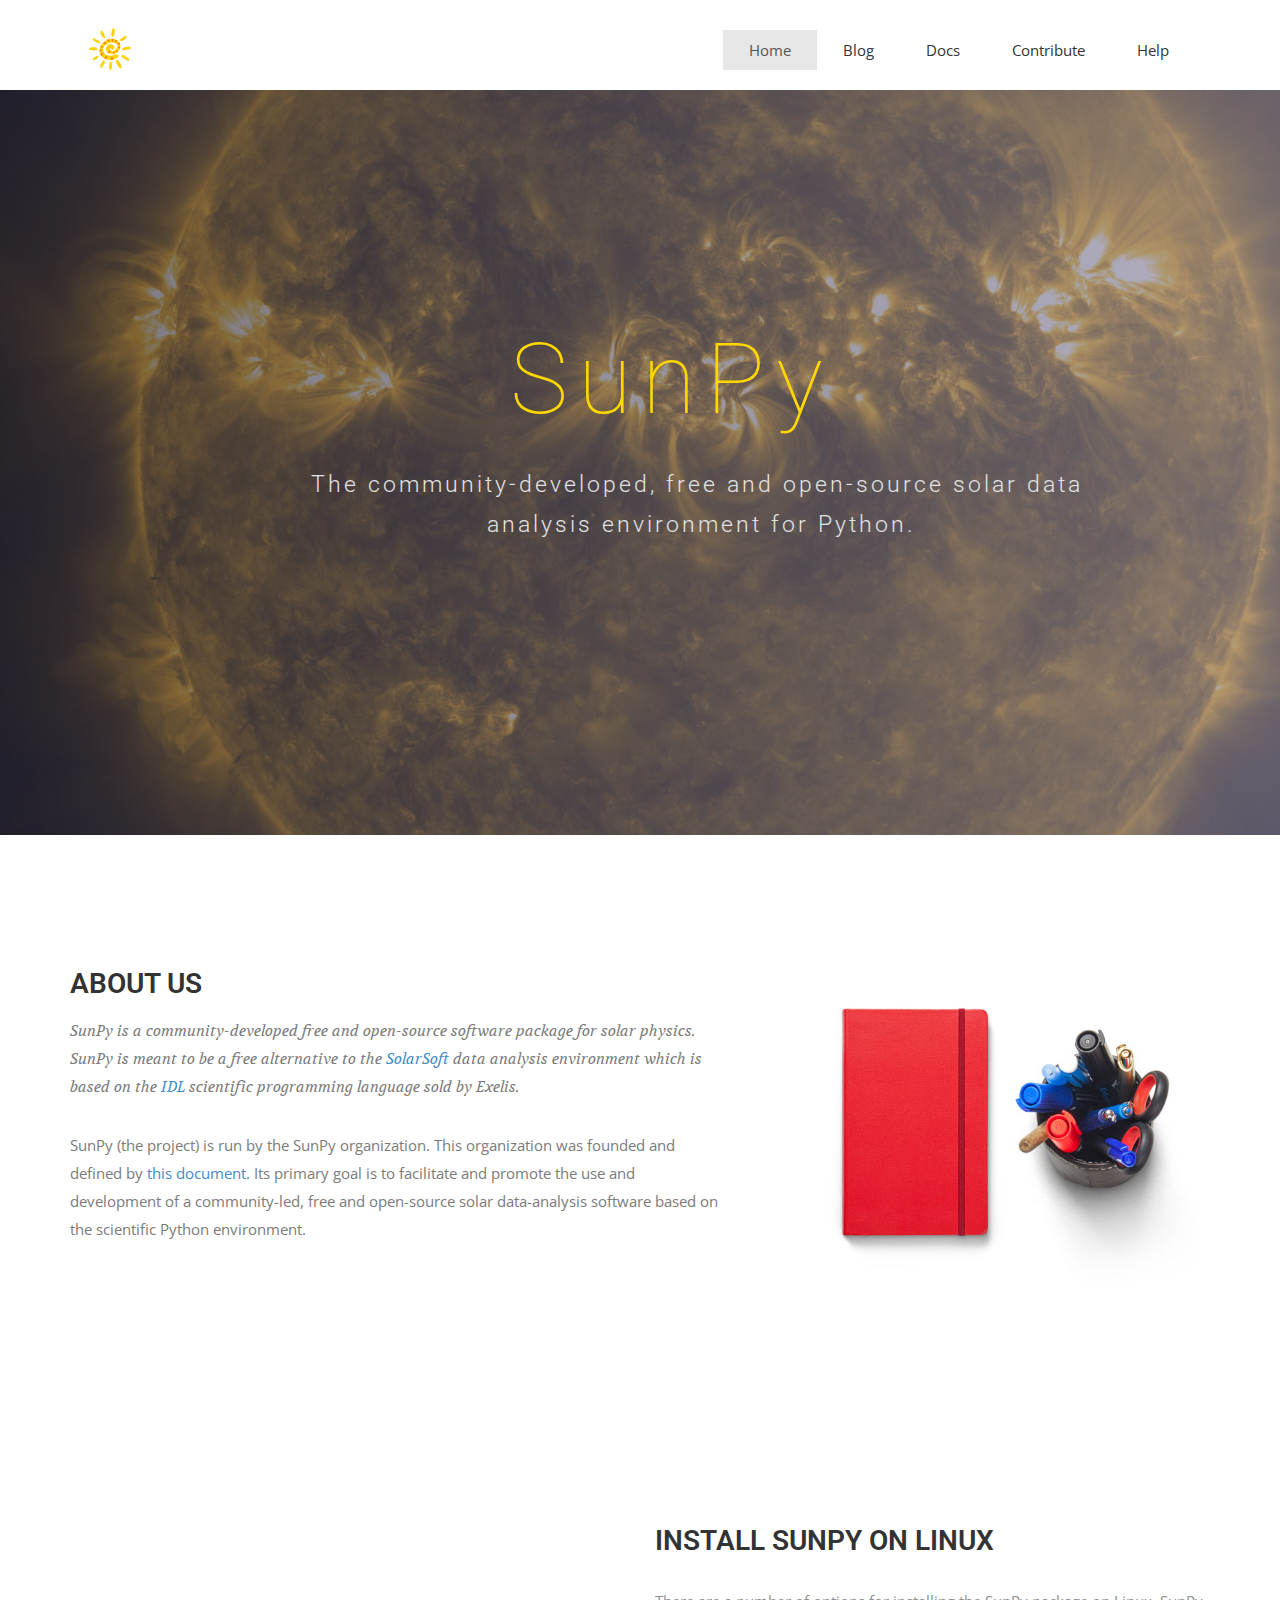
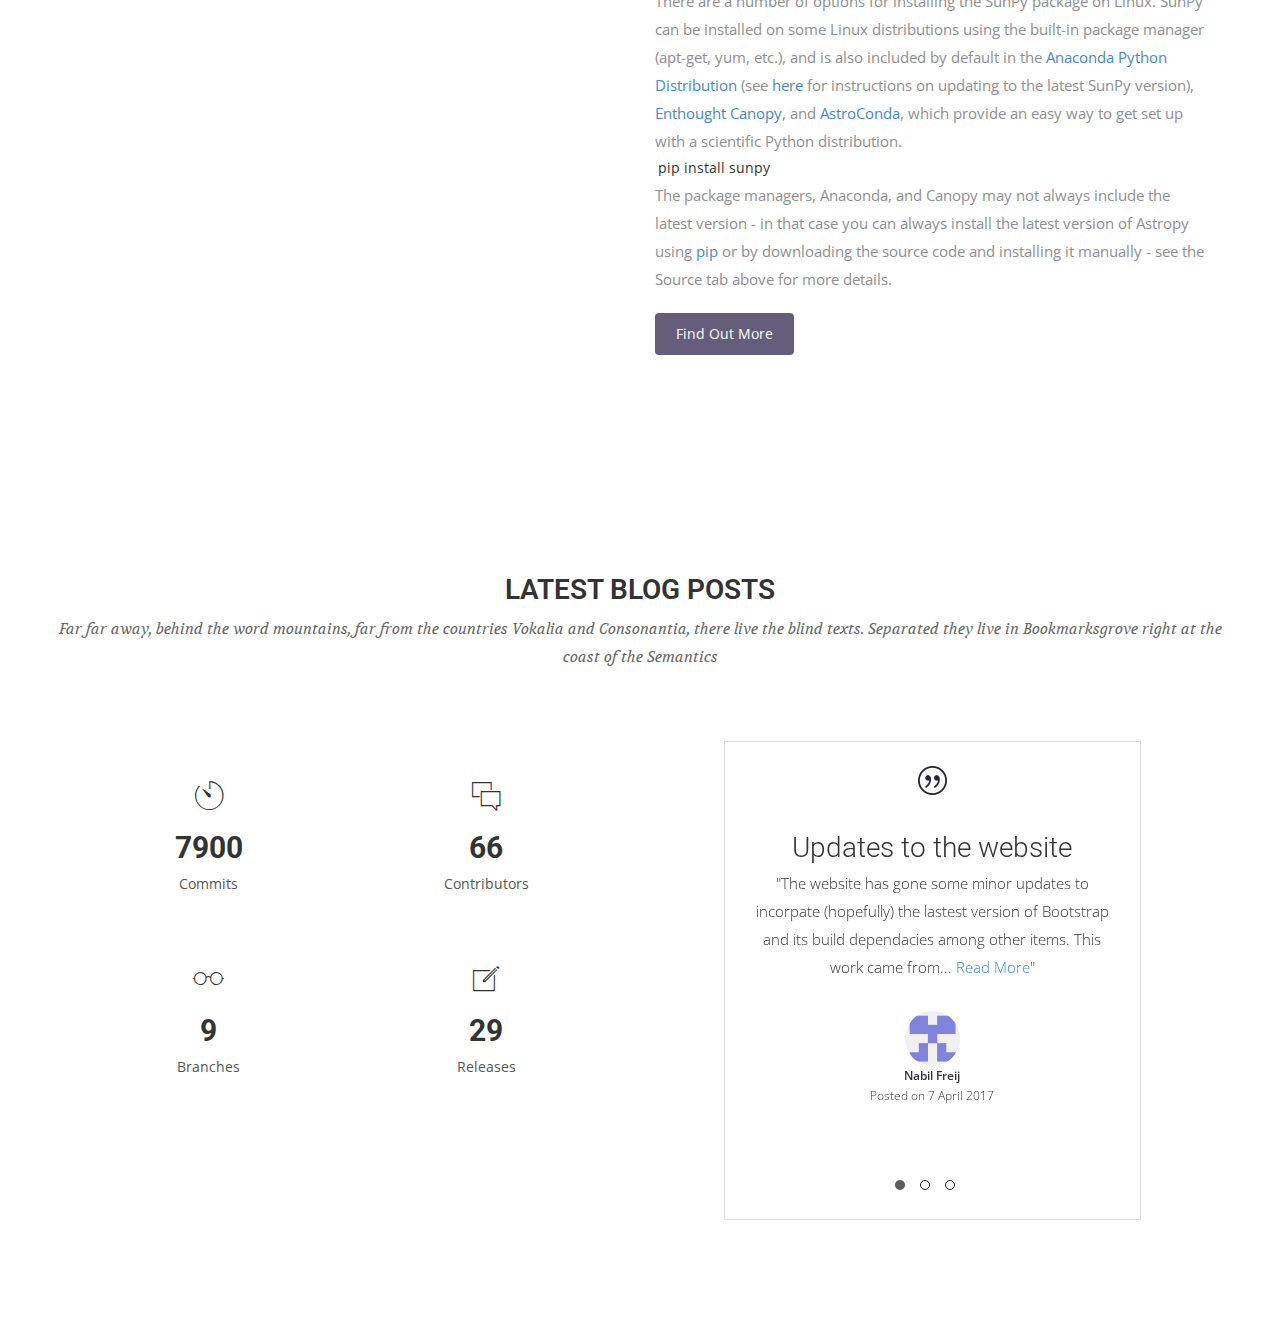
<file: index.html>
<!DOCTYPE html>
<html class="no-js">
  <head>

    <meta charset="utf-8">
<meta http-equiv="X-UA-Compatible" content="IE=edge">
<title>SunPy</title>
<meta name="description" content="">
<meta name="viewport" content="width=device-width, initial-scale=1">
<!-- Place favicon.ico and apple-touch-icon.png in the root directory -->

<!-- CSS -->
<link rel="stylesheet" href="css/owl.carousel.css" />
<link rel="stylesheet" href="css/bootstrap.min.css" />
<link rel="stylesheet" href="css/font-awesome.min.css" />
<link rel="stylesheet" href="css/airspace.css" />
<link rel="stylesheet" href="css/style.css" />
<link rel="stylesheet" href="css/ionicons.min.css" />
<link rel="stylesheet" href="css/animate.css" />
<link rel="stylesheet" href="css/responsive.css" />
<link rel="stylesheet" href="css/syntax.css" />

<!-- Js -->
<script src="https://ajax.googleapis.com/ajax/libs/jquery/1.10.2/jquery.min.js"></script>
<script>window.jQuery || document.write('<script src="js/vendor/jquery-1.10.2.min.js"><\/script>')</script>
<script src="js/bootstrap.min.js"></script>
<script src="js/owl.carousel.min.js"></script>
<script src="js/plugins.js"></script>
<script src="js/min/waypoints.min.js"></script>
<script src="js/jquery.counterup.js"></script>


<script src="js/main.js"></script>


  </head>
  <body>


    <!-- Header Start -->
<header>
<div class="container">
  <div class="row">
    <div class="col-md-12">
      <!-- header Nav Start -->
      <nav class="navbar navbar-default">
        <div class="container-fluid">
          <!-- Brand and toggle get grouped for better mobile display -->
          <div class="navbar-header">
            <button type="button" class="navbar-toggle collapsed" data-toggle="collapse" data-target="#bs-example-navbar-collapse-1">
            <span class="sr-only">Toggle navigation</span>
            <span class="icon-bar"></span>
            <span class="icon-bar"></span>
            <span class="icon-bar"></span>
            </button>
            <a class="navbar-brand" href="index.html">
              <img src="img/sunpy_icon.svg" alt="Logo" height="48" width="50">
            </a>
          </div>
            <!-- Collect the nav links, forms, and other content for toggling -->
            <div class="collapse navbar-collapse" id="bs-example-navbar-collapse-1">
              <ul class="nav navbar-nav navbar-right">
                <li class="active"><a href="#">Home</a></li>
                <li><a href="blog.html">Blog</a></li>
                <li><a href="http://sundoc1.readthedocs.io/en/latest/">Docs</a></li>
                <li><a href="contribute.html">Contribute</a></li>
                <li><a href="help.html">Help</a></li>
              </ul>
            </div><!-- /.navbar-collapse -->
          </div><!-- /.container-fluid -->
        </nav>
      </div>
    </div>
  </div>
</header><!-- header close -->



    <!-- Slider Start -->
<section id="slider">
  <div class="container">
    <div class="row">
      <div class="col-md-10 col-md-offset-2">
        <div class="block">
          <br><br>
          <h1 class="animated fadeInUp text-center" style="font-size: 98px;color: gold">SunPy&nbsp&nbsp&nbsp&nbsp </h1>
          <p class="animated fadeInUp text-center">The community-developed, free and open-source solar data &nbsp&nbsp&nbsp&nbsp&nbsp&nbsp&nbsp&nbsp analysis environment for Python.&nbsp&nbsp&nbsp&nbsp&nbsp&nbsp&nbsp&nbsp</p>
        </div>
      </div>
    </div>
  </div>
</section>
<!-- Wrapper Start -->
<section id="intro">
  <div class="container">
    <div class="row">
      <div class="col-md-7 col-sm-12">
        <div class="block">
          <div class="section-title">
            <h2>About Us</h2>
            <p>SunPy is a community-developed free and open-source software package for solar
  physics. SunPy is meant to be a free alternative to the
  <a href="http://www.lmsal.com/solarsoft/">SolarSoft</a> data analysis environment which
  is based on the <a href="http://www.exelisvis.com/ProductsServices/IDL.aspx">IDL</a>
  scientific programming language sold by Exelis.</p>
          </div>
          <p>SunPy (the project) is run by the SunPy organization. This organization was founded
  and defined by
  <a href="https://github.com/sunpy/sunpy-SEP/blob/master/SEP-0002.md">this document</a>.
  Its primary goal is to facilitate and promote the use and
  development of a community-led, free and open-source solar data-analysis software based
  on the scientific Python environment.</p>
        </div>
      </div><!-- .col-md-7 close -->
      <div class="col-md-5 col-sm-12">
        <div class="block">
          <img src="img/wrapper-img.png" alt="Img">
        </div>
      </div><!-- .col-md-5 close -->
    </div>
  </div>
</section>

<section id="feature">
<div class="container">
  <div class="row">
    <div class="col-md-6 col-md-offset-6">
      <h2>INSTALL SUNPY ON LINUX</h2>
      <p style="margin-bottom: 0px;">There are a number of options for installing the SunPy package on Linux. SunPy can be installed on some Linux distributions using the built-in package manager (apt-get, yum, etc.),
            and is also included by default in the
            <a href="https://store.continuum.io/cshop/anaconda/">Anaconda Python Distribution</a> (see <a href="http://astropy.readthedocs.io/en/stable/install.html#anaconda-python-distribution">here</a> for instructions on updating to the latest SunPy version),
            <a href="https://www.enthought.com/products/canopy/">Enthought Canopy</a>, and
            <a href="http://astroconda.readthedocs.io/en/latest/index.html#">AstroConda</a>, which
            provide an easy way to get set up with a scientific
            Python distribution.</p>
            <div class="highlight" style="margin-top: 0px;padding: 3px;"><span class="nd">pip install sunpy</span></div>
            <p style="margin-top: 0px;">The package managers, Anaconda, and Canopy may
              not always include the latest version - in that case you can always
              install the latest version of Astropy using <a href="http://www.pip-installer.org/">pip</a> or by downloading the
              source code and installing it manually - see the Source tab above for
              more details.</p>
      <a href="http://sundoc1.readthedocs.io/en/latest/guide/installation/index.html" class="btn btn-view-works">Find Out More</a>
    </div>
  </div>
</div>
</section>
<!-- Content Start -->
<section id="testimonial">
  <div class="container">
    <div class="row">
      <div class="section-title text-center">
        <h2>Latest Blog Posts</h2>
        <p>Far far away, behind the word mountains, far from the countries Vokalia and Consonantia, there live the blind texts. Separated they live in Bookmarksgrove right at the coast of the Semantics</p>
      </div>
    </div>
    <div class="row">
      <div class="col-md-6">
        <div class="block">
          <ul class="counter-box clearfix">
            <li>
              <div class="block">
                <i class="ion-ios-timer-outline"></i>
                <h4 class="counter">7900</h4>
                <span>Commits</span>
              </div>
            </li>
            <li>
              <div class="block">
                <i class="ion-ios-chatboxes-outline"></i>
                <h4 class="counter">66</h4>
                <span>Contributors</span>
              </div>
            </li>
            <li>
              <div class="block">
                <i class="ion-ios-glasses-outline"></i>
                <h4 class="counter">9</h4>
                <span>Branches</span>
              </div>
            </li>
            <li>
              <div class="block">
                <i class="ion-ios-compose-outline"></i>
                <h4 class="counter">29</h4>
                <span>Releases</span>
              </div>
            </li>


          </ul>
        </div>
      </div>
      <div class="col-md-6">
        <div class="testimonial-carousel">
          <div id="testimonial-slider" class="owl-carousel">
            <div>
              <img src="img/cotation.png" alt="IMG" style="margin-bottom: 0px">
                <h3 style="margin: 0 0 5px 0">Updates to the website</h3>
                <p>"The website has gone some minor updates to incorpate (hopefully) the lastest version of Bootstrap and its build dependacies among other items. This work came from... <span style=""><a href="posts/website.html">Read More</a></span>"</p>
                <div class="user">
                  <img src="img/nabil.png" alt="Pepole" height="55" width="55">
                  <p><span>Nabil Freij</span>Posted on 7 April 2017</p>
                </div>
            </div>
            <div>
              <img src="img/cotation.png" alt="IMG">
                <h3 style="margin: 0 0 5px 0">SunPy 0.7</h3>
                <p>"SunPy 0.7 has arrived! This release is a culmination of about 10 months of work from 27 different people. This release brings many changes, the highlights are... <span style=""><a href="posts/sunpy.html">Read More</a></span>"</p>
                <div class="user">
                  <img src="img/stuart.jpg" alt="Pepole" height="55" width="55">
                  <p><span>Stuart Mumford</span>Posted on 26 May 2016</p>
                </div>
            </div>
            <div>
              <img src="img/cotation.png" alt="IMG">
                <h3 style="margin: 0 0 5px 0">First impressions from SunPy...</h3>
                <p>"Steven Christe (@ehsteve) and Stuart Mumford (@Cadair) got to attend the (great) Python in Astronomy conference which took place in Seattle Washington from 21-25th of March 2016. An introduction... <span style=""><a href="posts/website.html">Read More</a></span>"</p>
                <div class="user">
                  <img src="img/steve.gif" alt="Pepole" height="55" width="55">
                  <p><span>Steven Christe</span>Posted on 21 March 2016</p>
                </div>
            </div>
          </div>
        </div>
      </div>
    </div>
  </div>
</section>

    </body>
</html>
</file>
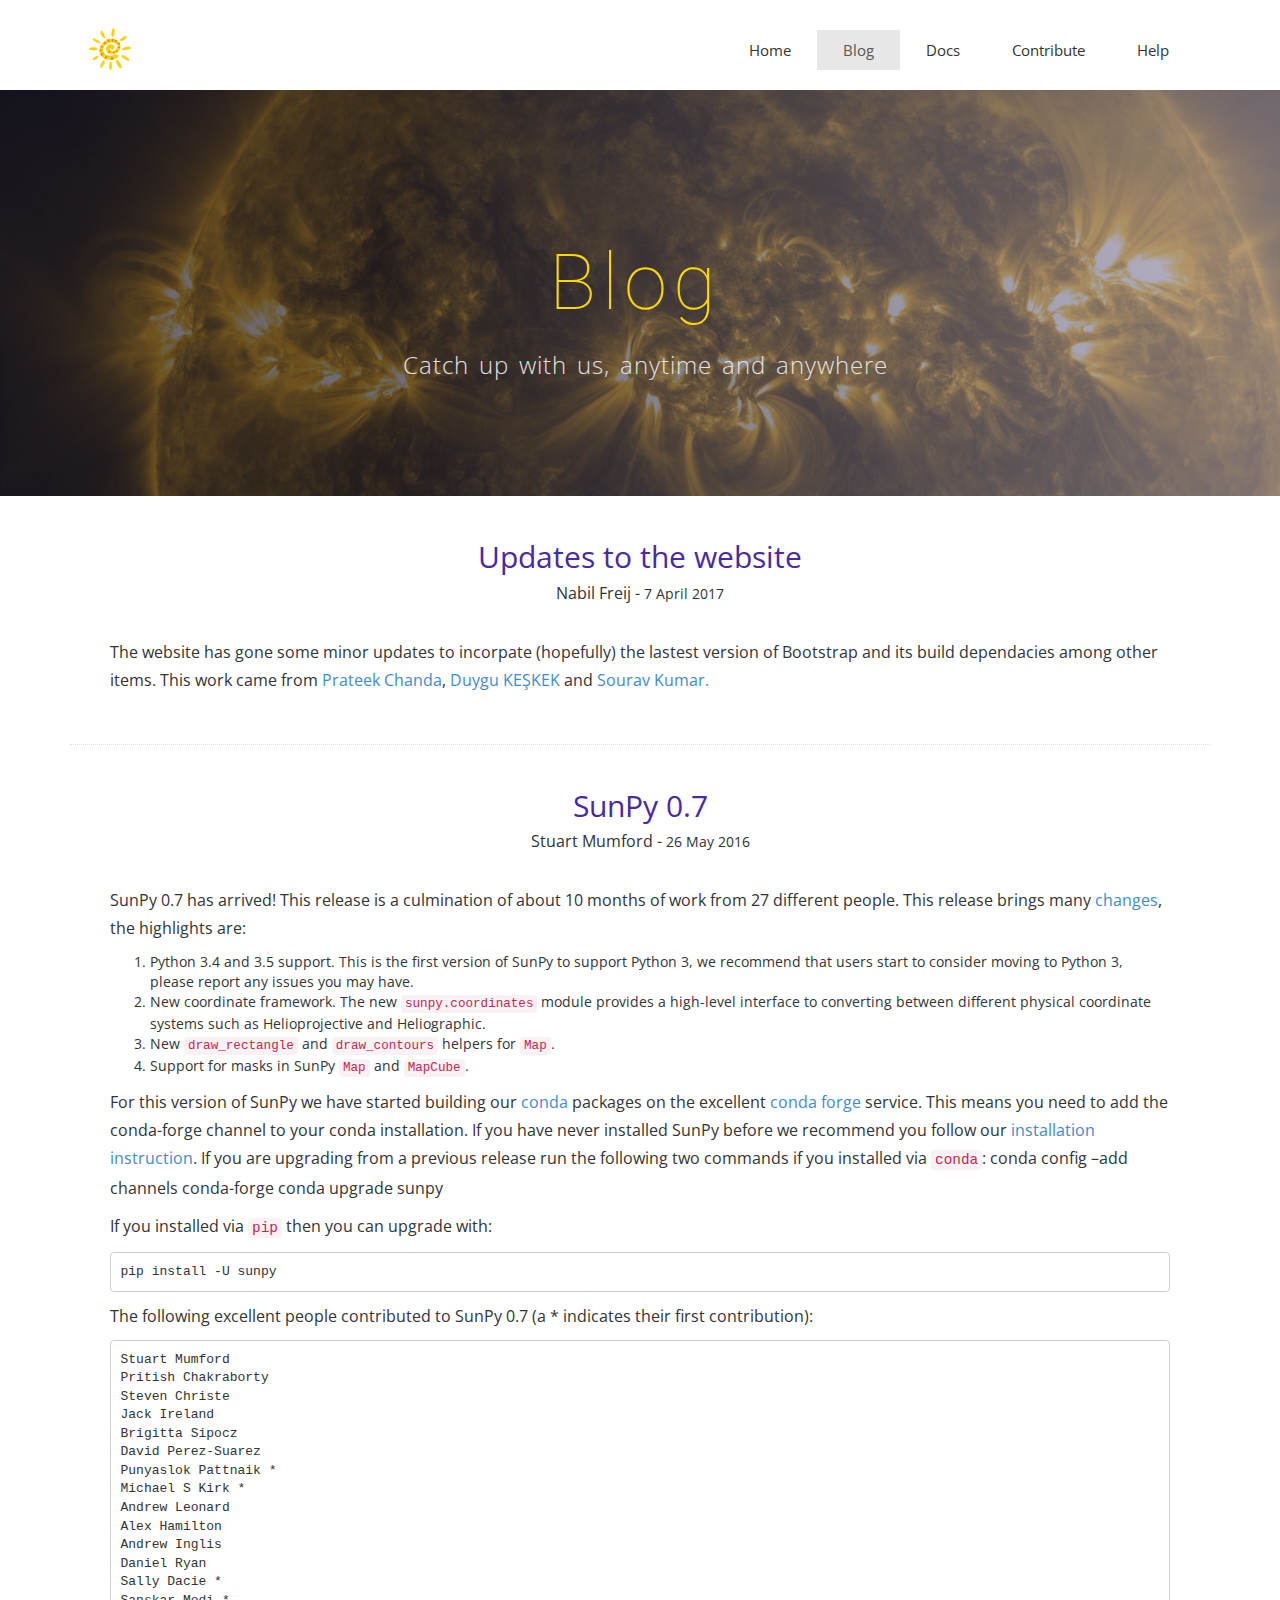
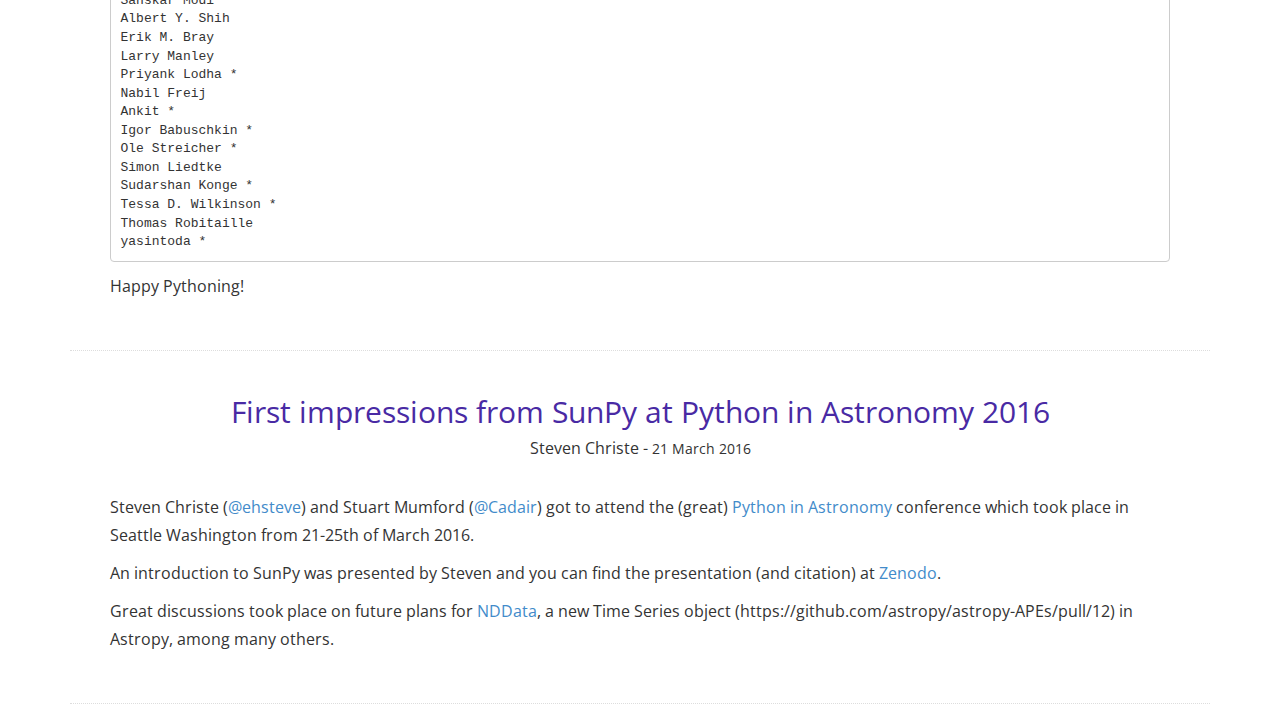
<file: blog.html>
<!DOCTYPE html>
<html class="no-js">
  <head>

    <meta charset="utf-8">
<meta http-equiv="X-UA-Compatible" content="IE=edge">
<title>Blog</title>
<meta name="description" content="">
<meta name="viewport" content="width=device-width, initial-scale=1">
<!-- Place favicon.ico and apple-touch-icon.png in the root directory -->

<!-- CSS -->
<link rel="stylesheet" href="css/owl.carousel.css" />
<link rel="stylesheet" href="css/bootstrap.min.css" />
<link rel="stylesheet" href="css/font-awesome.min.css" />
<link rel="stylesheet" href="css/airspace.css" />
<link rel="stylesheet" href="css/style.css" />
<link rel="stylesheet" href="css/ionicons.min.css" />
<link rel="stylesheet" href="css/animate.css" />
<link rel="stylesheet" href="css/responsive.css" />
<link rel="stylesheet" href="css/syntax.css" />

<!-- Js -->
<script src="https://ajax.googleapis.com/ajax/libs/jquery/1.10.2/jquery.min.js"></script>
<script>window.jQuery || document.write('<script src="js/vendor/jquery-1.10.2.min.js"><\/script>')</script>
<script src="js/bootstrap.min.js"></script>
<script src="js/owl.carousel.min.js"></script>
<script src="js/plugins.js"></script>
<script src="js/min/waypoints.min.js"></script>
<script src="js/jquery.counterup.js"></script>


<script src="js/main.js"></script>

<style>
  .post-area a{
    font-size: 16px !important;
    color: #428bca !important;
  }
  .post-area p{
    font-size: 16px;
  }
</style>


  </head>
  <body>


    <!-- Header Start -->
<header>
<div class="container">
  <div class="row">
    <div class="col-md-12">
      <!-- header Nav Start -->
      <nav class="navbar navbar-default">
        <div class="container-fluid">
          <!-- Brand and toggle get grouped for better mobile display -->
          <div class="navbar-header">
            <button type="button" class="navbar-toggle collapsed" data-toggle="collapse" data-target="#bs-example-navbar-collapse-1">
            <span class="sr-only">Toggle navigation</span>
            <span class="icon-bar"></span>
            <span class="icon-bar"></span>
            <span class="icon-bar"></span>
            </button>
            <a class="navbar-brand" href="index.html">
              <img src="img/sunpy_icon.svg" alt="Logo" height="48" width="50">
            </a>
          </div>
            <!-- Collect the nav links, forms, and other content for toggling -->
            <div class="collapse navbar-collapse" id="bs-example-navbar-collapse-1">
              <ul class="nav navbar-nav navbar-right">
                <li><a href="index.html">Home</a></li>
                <li class="active"><a href="#">Blog</a></li>
                <li><a href="http://sundoc1.readthedocs.io/en/latest/">Docs</a></li>
                <li><a href="contribute.html">Contribute</a></li>
                <li><a href="help.html">Help</a></li>
              </ul>
            </div><!-- /.navbar-collapse -->
          </div><!-- /.container-fluid -->
        </nav>
      </div>
    </div>
  </div>
</header><!-- header close -->



    <!-- Slider Start -->
<section id="global-header">
  <div class="container">
    <div class="row">
      <div class="col-md-12">
        <div class="block">
          <h1 class="text-center" style="font-size: 78px;color: gold">Blog&nbsp&nbsp&nbsp&nbsp</h1>
          <p class="animated fadeInUp text-center" style="font-size: 24px">Catch up with us, anytime and anywhere&nbsp&nbsp&nbsp&nbsp&nbsp&nbsp&nbsp&nbsp</p>
        </div>
      </div>
    </div>
  </div>
</section>

<div class="container">
<div class="post-area">
  <div style="display: flex;justify-content: center;">
  <a href="posts/website.html" style="font-size: 30px !important;color: #492aa4 !important;">Updates to the website</a>
  </div>
  <div style="display: flex;justify-content: center;">
  <p class="post-date">Nabil Freij - <small>7 April 2017</small></p>
  </div><br>
  <p>
    The website has gone some minor updates to incorpate (hopefully) the lastest version of Bootstrap and its build dependacies among other items.
This work came from <a href="https://github.com/prateekiiest">Prateek Chanda</a>, <a href="https://github.com/DuyguKeskek">Duygu KEŞKEK</a> and <a href="souravc4">Sourav Kumar.</a>
  </p>
</div>

<div class="post-area">
  <div style="display: flex;justify-content: center;"><a href="posts/sunpy.html" style="font-size: 30px !important;color: #492aa4 !important;">SunPy 0.7</a>
  </div>
  <div style="display: flex;justify-content: center;">
  <p class="post-date">Stuart Mumford - <small>26 May 2016</small></p>
  </div><br>
  <p>SunPy 0.7 has arrived! This release is a culmination of about 10 months of work from 27 different people. This release brings many <a href="https://github.com/sunpy/sunpy/blob/0.7/CHANGELOG.md">changes</a>, the highlights are:</p>

<ol>
  <li>Python 3.4 and 3.5 support. This is the first version of SunPy to support
Python 3, we recommend that users start to consider moving to Python 3, please
report any issues you may have.</li>
  <li>New coordinate framework. The new <code class="highlighter-rouge">sunpy.coordinates</code> module provides a
high-level interface to converting between different physical coordinate
systems such as Helioprojective and Heliographic.</li>
  <li>New <code class="highlighter-rouge">draw_rectangle</code> and <code class="highlighter-rouge">draw_contours</code> helpers for <code class="highlighter-rouge">Map</code>.</li>
  <li>Support for masks in SunPy <code class="highlighter-rouge">Map</code> and <code class="highlighter-rouge">MapCube</code>.</li>
</ol>

<p>For this version of SunPy we have started building our <a href="http://conda.pydata.org/docs/">conda</a> packages on the excellent <a href="http://conda-forge.github.io">conda forge</a> service. This means you need to add the conda-forge channel to your conda installation. If you have never installed SunPy before we recommend you follow our <a href="http://docs.sunpy.org/en/stable/installation">installation instruction</a>. If you are upgrading from a previous release run the following two commands if you installed via <code class="highlighter-rouge">conda</code>:
    conda config –add channels conda-forge
    conda upgrade sunpy</p>

<p>If you installed via <code class="highlighter-rouge">pip</code> then you can upgrade with:</p>

<div class="highlighter-rouge"><pre class="highlight"><code>pip install -U sunpy
</code></pre>
</div>

<p>The following excellent people contributed to SunPy 0.7 (a * indicates their first contribution):</p>

<div class="highlighter-rouge"><pre class="highlight"><code>Stuart Mumford
Pritish Chakraborty
Steven Christe
Jack Ireland
Brigitta Sipocz
David Perez-Suarez
Punyaslok Pattnaik *
Michael S Kirk *
Andrew Leonard
Alex Hamilton
Andrew Inglis
Daniel Ryan
Sally Dacie *
Sanskar Modi *
Albert Y. Shih
Erik M. Bray
Larry Manley
Priyank Lodha *
Nabil Freij
Ankit *
Igor Babuschkin *
Ole Streicher *
Simon Liedtke
Sudarshan Konge *
Tessa D. Wilkinson *
Thomas Robitaille
yasintoda *
</code></pre>
</div>

<p>Happy Pythoning!</p>
</div>

<div class="post-area">
  <div style="display: flex;justify-content: center;">
  <a href="posts/python.html" style="font-size: 30px !important;color: #492aa4 !important;">First impressions from SunPy at Python in Astronomy 2016</a>
  </div>
  <div style="display: flex;justify-content: center;">
  <p class="post-date">Steven Christe - <small>21 March 2016</small></p>
  </div><br>
  <p>Steven Christe (<a href="https://github.com/ehsteve">@ehsteve</a>) and Stuart Mumford (<a href="https://github.com/ehsteve">@Cadair</a>) got to attend the (great) 
<a href="http://python-in-astronomy.github.io/2016/">Python in Astronomy</a> conference
which took place in Seattle Washington from 21-25th of March 2016.</p>

<p>An introduction to SunPy was presented by Steven and you can find the presentation 
(and citation) at <a href="https://zenodo.org/record/48637">Zenodo</a>.</p>

<p>Great discussions took place on future plans for <a href="http://docs.astropy.org/en/stable/nddata/index.html">NDData</a>, 
a new Time Series object (https://github.com/astropy/astropy-APEs/pull/12) in Astropy, among many others.</p>
</div>
</div>

    </body>
</html>
</file>
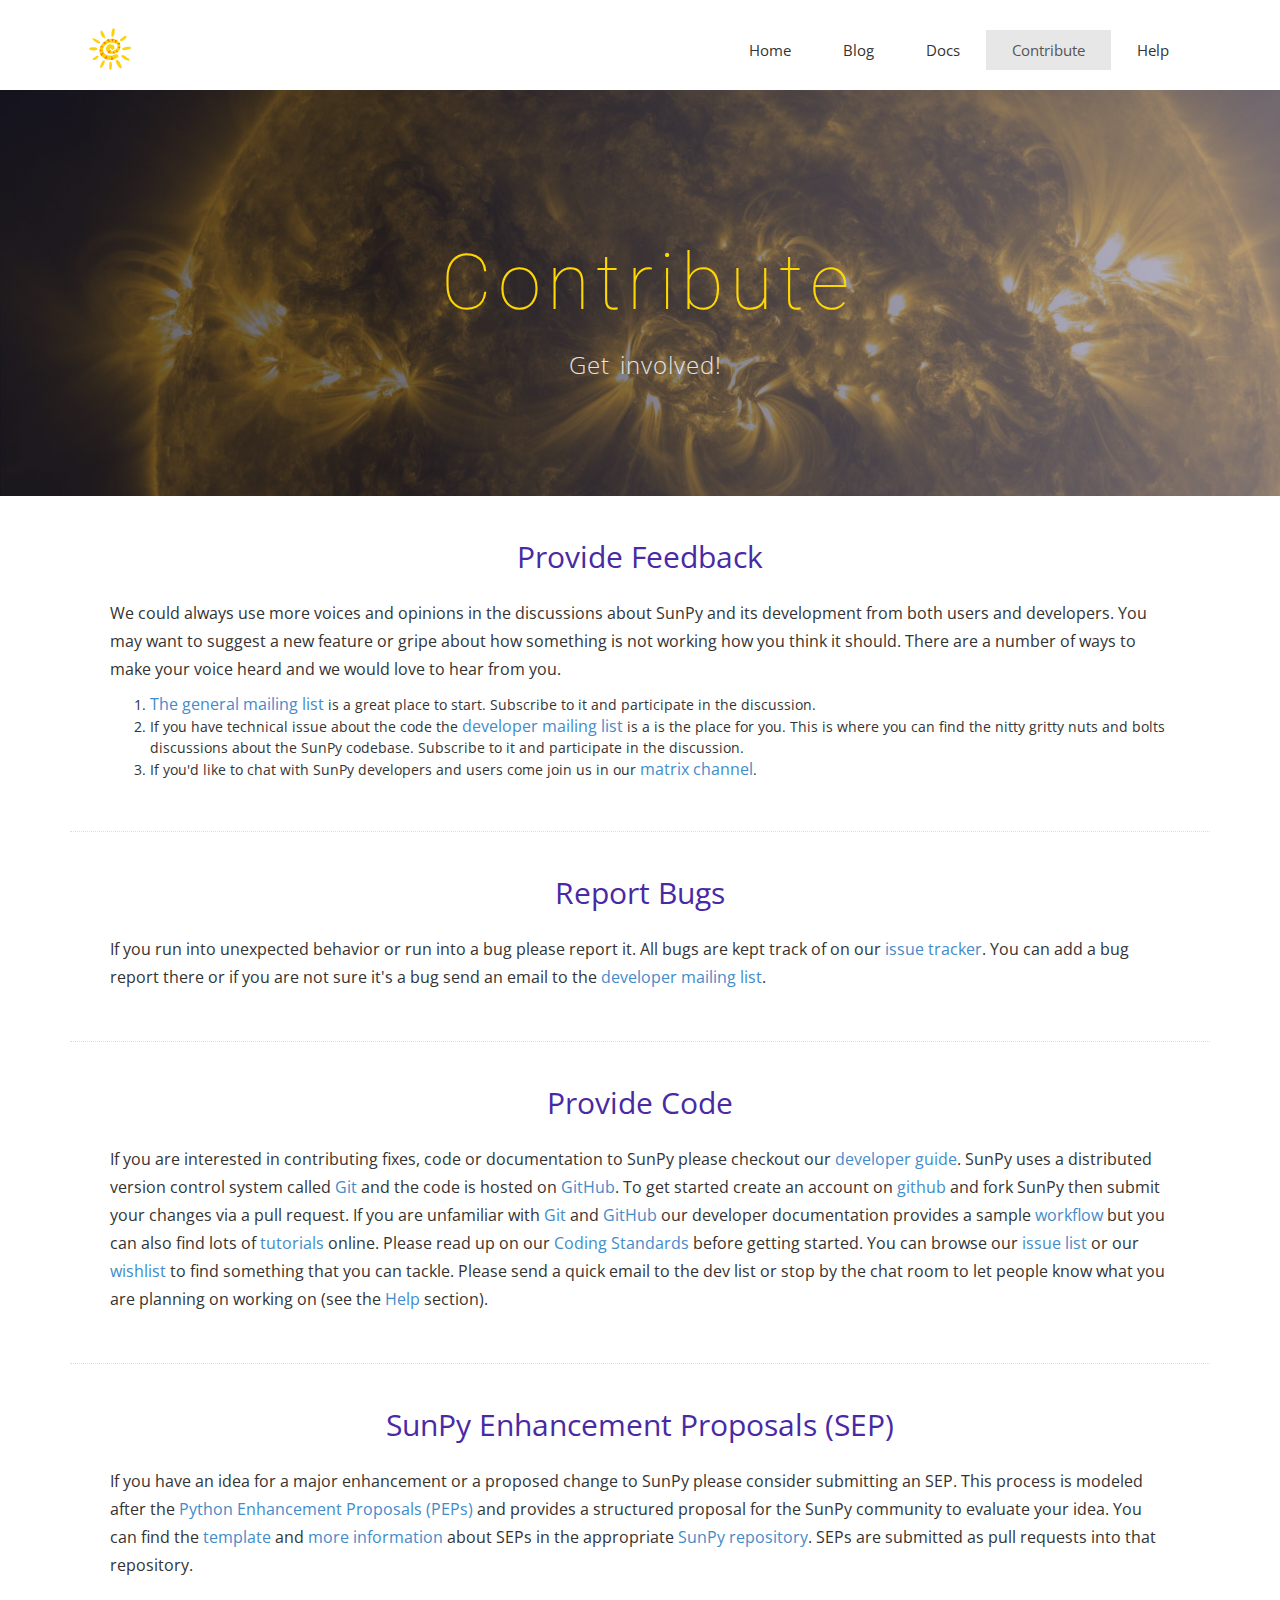
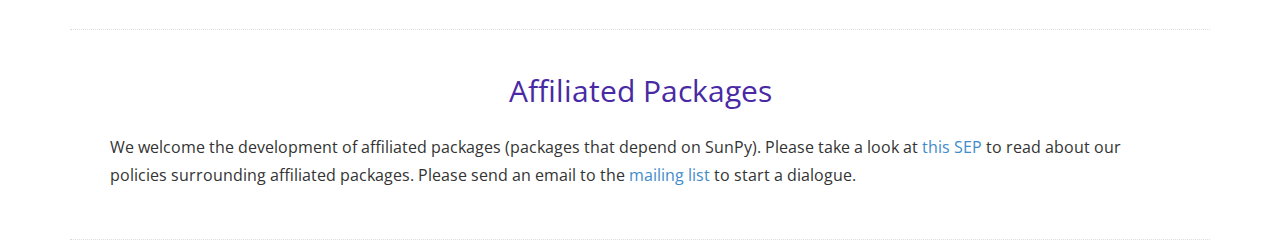
<file: contribute.html>
<!DOCTYPE html>
<html class="no-js">
  <head>

    <meta charset="utf-8">
<meta http-equiv="X-UA-Compatible" content="IE=edge">
<title>Contribute</title>
<meta name="description" content="">
<meta name="viewport" content="width=device-width, initial-scale=1">
<!-- Place favicon.ico and apple-touch-icon.png in the root directory -->

<!-- CSS -->
<link rel="stylesheet" href="css/owl.carousel.css" />
<link rel="stylesheet" href="css/bootstrap.min.css" />
<link rel="stylesheet" href="css/font-awesome.min.css" />
<link rel="stylesheet" href="css/airspace.css" />
<link rel="stylesheet" href="css/style.css" />
<link rel="stylesheet" href="css/ionicons.min.css" />
<link rel="stylesheet" href="css/animate.css" />
<link rel="stylesheet" href="css/responsive.css" />
<link rel="stylesheet" href="css/syntax.css" />

<!-- Js -->
<script src="https://ajax.googleapis.com/ajax/libs/jquery/1.10.2/jquery.min.js"></script>
<script>window.jQuery || document.write('<script src="js/vendor/jquery-1.10.2.min.js"><\/script>')</script>
<script src="js/bootstrap.min.js"></script>
<script src="js/owl.carousel.min.js"></script>
<script src="js/plugins.js"></script>
<script src="js/min/waypoints.min.js"></script>
<script src="js/jquery.counterup.js"></script>


<script src="js/main.js"></script>

<style>
  .post-area a{
    font-size: 16px !important;
    color: #428bca !important;
  }
  .post-area p{
    font-size: 16px;
  }
</style>

  </head>
  <body>


    <!-- Header Start -->
<header>
<div class="container">
  <div class="row">
    <div class="col-md-12">
      <!-- header Nav Start -->
      <nav class="navbar navbar-default">
        <div class="container-fluid">
          <!-- Brand and toggle get grouped for better mobile display -->
          <div class="navbar-header">
            <button type="button" class="navbar-toggle collapsed" data-toggle="collapse" data-target="#bs-example-navbar-collapse-1">
            <span class="sr-only">Toggle navigation</span>
            <span class="icon-bar"></span>
            <span class="icon-bar"></span>
            <span class="icon-bar"></span>
            </button>
            <a class="navbar-brand" href="index.html">
              <img src="img/sunpy_icon.svg" alt="Logo" height="48" width="50">
            </a>
          </div>
            <!-- Collect the nav links, forms, and other content for toggling -->
            <div class="collapse navbar-collapse" id="bs-example-navbar-collapse-1">
              <ul class="nav navbar-nav navbar-right">
                <li><a href="index.html">Home</a></li>
                <li><a href="blog.html">Blog</a></li>
                <li><a href="http://sundoc1.readthedocs.io/en/latest/">Docs</a></li>
                <li class="active"><a href="#">Contribute</a></li>
                <li><a href="help.html">Help</a></li>
              </ul>
            </div><!-- /.navbar-collapse -->
          </div><!-- /.container-fluid -->
        </nav>
      </div>
    </div>
  </div>
</header><!-- header close -->


    <!-- Slider Start -->
<section id="global-header">
  <div class="container">
    <div class="row">
      <div class="col-md-12">
        <div class="block">
          <h1 class="text-center" style="font-size: 78px;color: gold">Contribute&nbsp&nbsp&nbsp</h1>
          <p class="animated fadeInUp text-center" style="font-size: 24px">Get involved!&nbsp&nbsp&nbsp&nbsp&nbsp&nbsp&nbsp&nbsp</p>
        </div>
      </div>
    </div>
  </div>
</section>

<div class="container">
<div class="post-area">
  <div style="display: flex;justify-content: center; font-size: 30px;color: #492aa4 !important;">
  Provide Feedback
  </div><br>
  <p>
     We could always use more voices and opinions in the discussions about SunPy and its 
  development from both users and developers. You may want to suggest a new feature or 
  gripe about how something is not working how you think it should. 
  There are a number of ways to make your voice heard and we would love to hear from you. 
  <ol>
  <li><a href="https://groups.google.com/forum/#!forum/sunpy">The general mailing list</a> is a 
  great place to start. Subscribe to it and participate in the discussion.</li>
  <li>If you have technical issue about the code the 
  <a href="https://groups.google.com/forum/#!forum/sunpy-dev">developer mailing list</a> is a 
  is the place for you. This is where you can find the nitty gritty nuts and bolts discussions
  about the SunPy codebase. Subscribe to it and participate in the discussion.</li>
  <li>If you'd like to chat with SunPy developers and users 
  come join us in our <a href="https://riot.im/app/#/room/#sunpy-general:matrix.org">matrix channel</a>.</li>
  </ol>
</div>

<div class="post-area">
  <div style="display: flex;justify-content: center; font-size: 30px;color: #492aa4 !important;">
  Report Bugs
  </div><br>
  <p>If you run into unexpected behavior or run into a bug please report it. All bugs are 
  kept track of on our <a href="https://github.com/sunpy/sunpy/issues">issue tracker</a>.
  You can add a bug report there or if you are not sure
  it's a bug send an email to the <a href="https://groups.google.com/forum/#!forum/sunpy-dev">developer mailing list</a>.</p>
</div>

<div class="post-area">
  <div style="display: flex;justify-content: center; font-size: 30px;color: #492aa4 !important;">
  Provide Code
  </div><br>
    <p>If you are interested in contributing fixes, code or documentation to SunPy please
  checkout our <a href="http://docs.sunpy.org/en/stable/dev.html">developer guide</a>.
      SunPy uses a distributed version control system called <a href="http://git-scm.com">Git</a> and the code is hosted on 
      <a href="https://github.com/sunpy/sunpy/">GitHub</a>. To get started create an account
      on <a href="https://github.com">github</a> and fork SunPy then submit your changes via a pull request.
  If you are unfamiliar with <a href="http://git-scm.com">Git</a> and <a href="http://github.com">GitHub</a> our developer documentation provides a sample
  <a href="http://docs.sunpy.org/en/stable/dev.html#version-control">workflow</a> but you can also find lots of <a href="http://readwrite.com/2013/09/30/understanding-github-a-journey-for-beginners-part-1#awesm=~opUWunJA2PgPRq">tutorials</a> online.
      Please read up on our <a href="https://github.com/sunpy/sunpy/wiki/Developer-Standards">Coding Standards</a> before getting started.
      You can browse our <a href="https://github.com/sunpy/sunpy/issues">issue list</a> or our <a href="https://github.com/sunpy/sunpy/wiki/Feature-Wishlist">wishlist</a> 
  to find something that you can tackle. Please send a quick email to the dev list or stop by the chat room to let people know what you are 
      planning on working on (see the <a href="http://sunpy.org/help/">Help</a> section).</p>
</div>

<div class="post-area">
  <div style="display: flex;justify-content: center; font-size: 30px;color: #492aa4 !important;">
  SunPy Enhancement Proposals (SEP)
  </div><br>
    <p>If you have an idea for a major enhancement or a proposed change to SunPy please consider 
  submitting an SEP. This process is modeled after the 
  <a href="http://legacy.python.org/dev/peps/">Python Enhancement Proposals (PEPs)</a>
  and provides a structured proposal for the SunPy community to evaluate your idea.
  You can find the 
  <a href="https://github.com/sunpy/sunpy-SEP/blob/master/SEP-template.md">template</a> and 
  <a href="https://github.com/sunpy/sunpy-SEP/blob/master/SEP-0001.md">more information</a> about SEPs in the appropriate 
  <a href="https://github.com/sunpy/sunpy-SEP">SunPy repository</a>.
  SEPs are submitted as pull requests into that repository. </p>
</div>

<div class="post-area">
  <div style="display: flex;justify-content: center; font-size: 30px;color: #492aa4 !important;">
  Affiliated Packages
  </div><br>
    <p>We welcome the development of affiliated packages (packages that depend on SunPy). 
      Please take a look at <a href="https://github.com/sunpy/sunpy-SEP/blob/master/SEP-0004.md">this SEP</a> to read about our policies surrounding
      affiliated packages. Please send 
  an email to the <a href="https://groups.google.com/forum/#!forum/sunpy">mailing list</a>
  to start a dialogue. </p>
</div>

</div>



    </body>
</html>
</file>
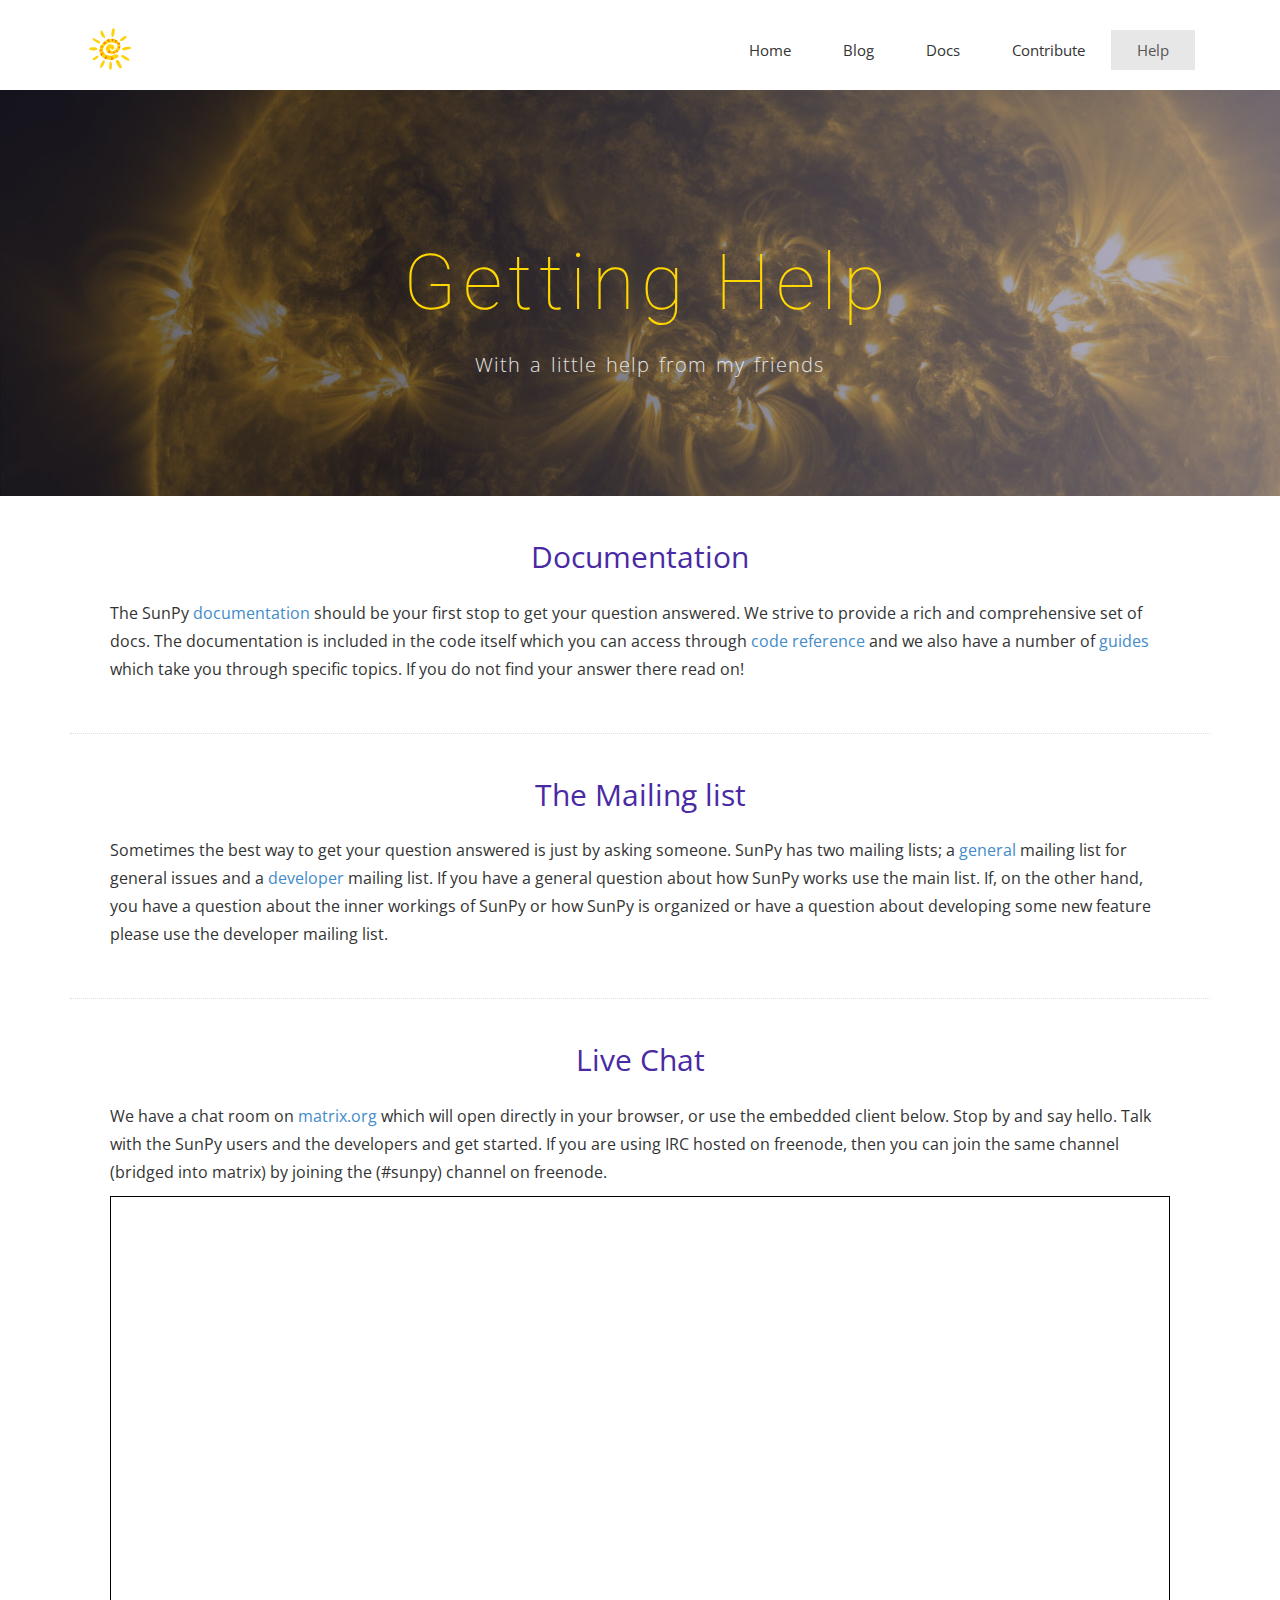
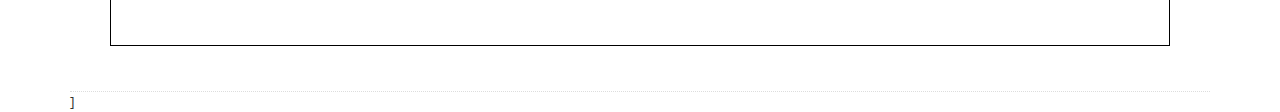
<file: help.html>
<!DOCTYPE html>
<html class="no-js">
  <head>

    <meta charset="utf-8">
<meta http-equiv="X-UA-Compatible" content="IE=edge">
<title>Help</title>
<meta name="description" content="">
<meta name="viewport" content="width=device-width, initial-scale=1">
<!-- Place favicon.ico and apple-touch-icon.png in the root directory -->

<!-- CSS -->
<link rel="stylesheet" href="css/owl.carousel.css" />
<link rel="stylesheet" href="css/bootstrap.min.css" />
<link rel="stylesheet" href="css/font-awesome.min.css" />
<link rel="stylesheet" href="css/airspace.css" />
<link rel="stylesheet" href="css/style.css" />
<link rel="stylesheet" href="css/ionicons.min.css" />
<link rel="stylesheet" href="css/animate.css" />
<link rel="stylesheet" href="css/responsive.css" />
<link rel="stylesheet" href="css/syntax.css" />

<!-- Js -->
<script src="https://ajax.googleapis.com/ajax/libs/jquery/1.10.2/jquery.min.js"></script>
<script>window.jQuery || document.write('<script src="js/vendor/jquery-1.10.2.min.js"><\/script>')</script>
<script src="js/bootstrap.min.js"></script>
<script src="js/owl.carousel.min.js"></script>
<script src="js/plugins.js"></script>
<script src="js/min/waypoints.min.js"></script>
<script src="js/jquery.counterup.js"></script>


<script src="js/main.js"></script>


<style>
  .post-area a{
    font-size: 16px !important;
    color: #428bca !important;
  }
  .post-area p{
    font-size: 16px;
  }
</style>


  </head>
  <body>


    <!-- Header Start -->
<header>
<div class="container">
  <div class="row">
    <div class="col-md-12">
      <!-- header Nav Start -->
      <nav class="navbar navbar-default">
        <div class="container-fluid">
          <!-- Brand and toggle get grouped for better mobile display -->
          <div class="navbar-header">
            <button type="button" class="navbar-toggle collapsed" data-toggle="collapse" data-target="#bs-example-navbar-collapse-1">
            <span class="sr-only">Toggle navigation</span>
            <span class="icon-bar"></span>
            <span class="icon-bar"></span>
            <span class="icon-bar"></span>
            </button>
            <a class="navbar-brand" href="index.html">
              <img src="img/sunpy_icon.svg" alt="Logo" height="48" width="50">
            </a>
          </div>
            <!-- Collect the nav links, forms, and other content for toggling -->
            <div class="collapse navbar-collapse" id="bs-example-navbar-collapse-1">
              <ul class="nav navbar-nav navbar-right">
                <li><a href="index.html">Home</a></li>
                <li><a href="blog.html">Blog</a></li>
                <li><a href="http://sundoc1.readthedocs.io/en/latest/">Docs</a></li>
                <li><a href="contribute.html">Contribute</a></li>
                <li class="active"><a href="#">Help</a></li>
              </ul>
            </div><!-- /.navbar-collapse -->
          </div><!-- /.container-fluid -->
        </nav>
      </div>
    </div>
  </div>
</header><!-- header close -->


    <!-- Slider Start -->
<section id="global-header">
  <div class="container">
    <div class="row">
      <div class="col-md-12">
        <div class="block">
          <h1 class="text-center" style="font-size: 78px;color: gold">Getting Help&nbsp&nbsp&nbsp</h1>
          <p class="animated fadeInUp text-center" style="font-size: 20px">With a little help from my friends&nbsp&nbsp&nbsp&nbsp&nbsp&nbsp&nbsp&nbsp</p>
        </div>
      </div>
    </div>
  </div>
</section>

<div class="container">
<div class="post-area">
  <div style="display: flex;justify-content: center; font-size: 30px;color: #492aa4 !important;">
  Documentation
  </div><br>
  <p>The SunPy <a href="https://docs.sunpy.org/en/stable/">documentation</a> 
  should be your first stop to get your question answered. We strive to provide
  a rich and comprehensive set of docs. The documentation is included in the code itself
  which you can access through <a href="https://docs.sunpy.org/en/stable/reference/index.html">code reference</a> 
  and we also have a number of <a href="https://docs.sunpy.org/en/stable/guide/index.html">guides</a> which take
  you through specific topics. If you do not find your answer there read on! </p>
</div>

<div class="post-area">
  <div style="display: flex;justify-content: center; font-size: 30px;color: #492aa4 !important;">
  The Mailing list
  </div><br>
  <p>Sometimes the best way to get your question answered is just by asking someone. 
  SunPy has two mailing lists; a <a href="https://groups.google.com/forum/#!forum/sunpy">general </a>
  mailing list for general issues and a <a href="https://groups.google.com/forum/#!forum/sunpy-dev"> developer</a>
  mailing list. If you have a general question about how SunPy works use the main list.
  If, on the other hand, you have a question about the inner workings of SunPy or 
  how SunPy is organized or have a question about developing some new feature please use
  the developer mailing list.</p>
</div>

<div class="post-area">
  <div style="display: flex;justify-content: center; font-size: 30px;color: #492aa4 !important;">
  Live Chat
  </div><br>
     <p> We have a chat room on <a href="https://riot.im/app/#/room/#sunpy-general:matrix.org" target="_blank" >matrix.org</a> which will open directly in your browser, or use the embedded client below.
  Stop by and say hello. Talk with the SunPy users and the developers and get started.
  If you are using IRC hosted on freenode, then you can join the same channel (bridged into matrix) by joining the (#sunpy) channel on freenode.   
  </p>
  <iframe src="https://riot.im/app/#/room/#sunpy-general:matrix.org" style="border:1px solid black; width:100%; height:450px;"></iframe>
</div>]
</div>



    </body>
</html>
</file>
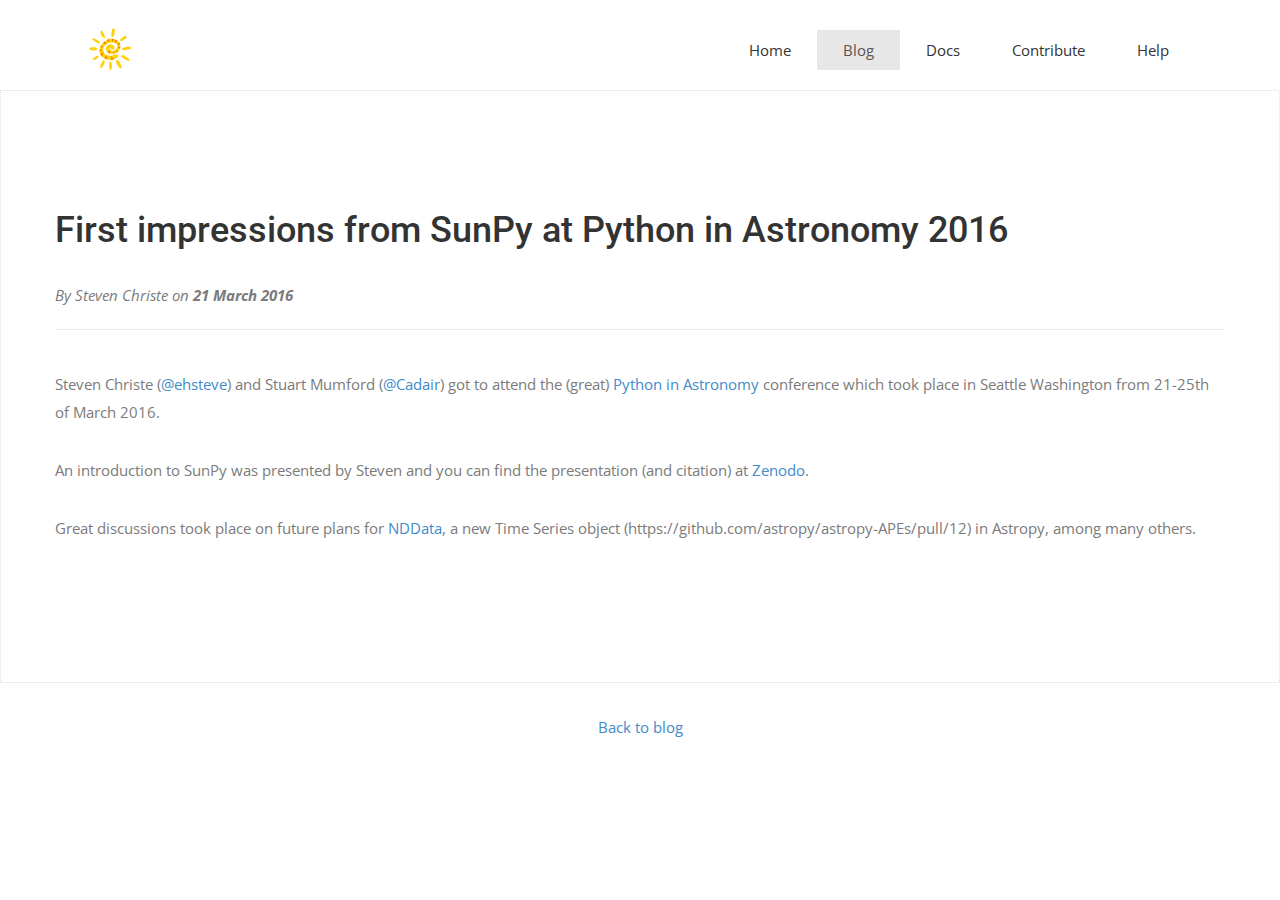
<file: posts/python.html>
<!DOCTYPE html>
<html class="no-js">
  <head>

    <meta charset="utf-8">
<meta http-equiv="X-UA-Compatible" content="IE=edge">
<title>First impressions from SunPy at Python in Astronomy 2016</title>
<meta name="description" content="">
<meta name="viewport" content="width=device-width, initial-scale=1">
<!-- Place favicon.ico and apple-touch-icon.png in the root directory -->

<!-- CSS -->
<link rel="stylesheet" href="../css/owl.carousel.css" />
<link rel="stylesheet" href="../css/bootstrap.min.css" />
<link rel="stylesheet" href="../css/font-awesome.min.css" />
<link rel="stylesheet" href="../css/airspace.css" />
<link rel="stylesheet" href="../css/style.css" />
<link rel="stylesheet" href="../css/ionicons.min.css" />
<link rel="stylesheet" href="../css/animate.css" />
<link rel="stylesheet" href="../css/responsive.css" />
<link rel="stylesheet" href="../css/syntax.css" />

<!-- Js -->
<script src="https://ajax.googleapis.com/ajax/libs/jquery/1.10.2/jquery.min.js"></script>
<script>window.jQuery || document.write('<script src="js/vendor/jquery-1.10.2.min.js"><\/script>')</script>
<script src="../js/bootstrap.min.js"></script>
<script src="../js/owl.carousel.min.js"></script>
<script src="../js/plugins.js"></script>
<script src="../js/min/waypoints.min.js"></script>
<script src="../js/jquery.counterup.js"></script>


<script src="../js/main.js"></script>

  </head>
  <body>


    <!-- Header Start -->
<header>
<div class="container">
  <div class="row">
    <div class="col-md-12">
      <!-- header Nav Start -->
      <nav class="navbar navbar-default">
        <div class="container-fluid">
          <!-- Brand and toggle get grouped for better mobile display -->
          <div class="navbar-header">
            <button type="button" class="navbar-toggle collapsed" data-toggle="collapse" data-target="#bs-example-navbar-collapse-1">
            <span class="sr-only">Toggle navigation</span>
            <span class="icon-bar"></span>
            <span class="icon-bar"></span>
            <span class="icon-bar"></span>
            </button>
            <a class="navbar-brand" href="index.html">
              <img src="../img/sunpy_icon.svg" alt="Logo" height="48" width="50">
            </a>
          </div>
            <!-- Collect the nav links, forms, and other content for toggling -->
            <div class="collapse navbar-collapse" id="bs-example-navbar-collapse-1">
              <ul class="nav navbar-nav navbar-right">
                <li><a href="../index.html">Home</a></li>
                <li class="active"><a href="../blog.html">Blog</a></li>
                <li><a href="http://sundoc1.readthedocs.io/en/latest/">Docs</a></li>
                <li><a href="../contribute.html">Contribute</a></li>
                <li><a href="../help.html">Help</a></li>
              </ul>
            </div><!-- /.navbar-collapse -->
          </div><!-- /.container-fluid -->
        </nav>
      </div>
    </div>
  </div>
</header><!-- header close -->



    <div class="post">
  <!-- Wrapper Start -->
  <section id="intro" style="border: 1px dotted #ddd;">
    <div class="container">
      <div class="row">
        <div>
          <div class="block">
            <h1>First impressions from SunPy at Python in Astronomy 2016</h1>
            <div class="post-info-wrapper">
              <p class="italic">By Steven Christe<span class="bold"></span> on <span class="bold">21 March 2016</span></p>
            </div>
            <hr />
            <p>Steven Christe (<a href="https://github.com/ehsteve">@ehsteve</a>) and Stuart Mumford (<a href="https://github.com/ehsteve">@Cadair</a>) got to attend the (great) 
<a href="http://python-in-astronomy.github.io/2016/">Python in Astronomy</a> conference
which took place in Seattle Washington from 21-25th of March 2016.</p>

<p>An introduction to SunPy was presented by Steven and you can find the presentation 
(and citation) at <a href="https://zenodo.org/record/48637">Zenodo</a>.</p>

<p>Great discussions took place on future plans for <a href="http://docs.astropy.org/en/stable/nddata/index.html">NDData</a>, 
a new Time Series object (https://github.com/astropy/astropy-APEs/pull/12) in Astropy, among many others.</p>
</p>
          </div>
        </div><!-- .col-md-7 close -->
      </div>
    </div>
  </section>
</div>
<p class="center-text" style="padding: 30px;">
  <a href="../blog.html">Back to blog</a>
</p>

    </body>
</html>
</file>
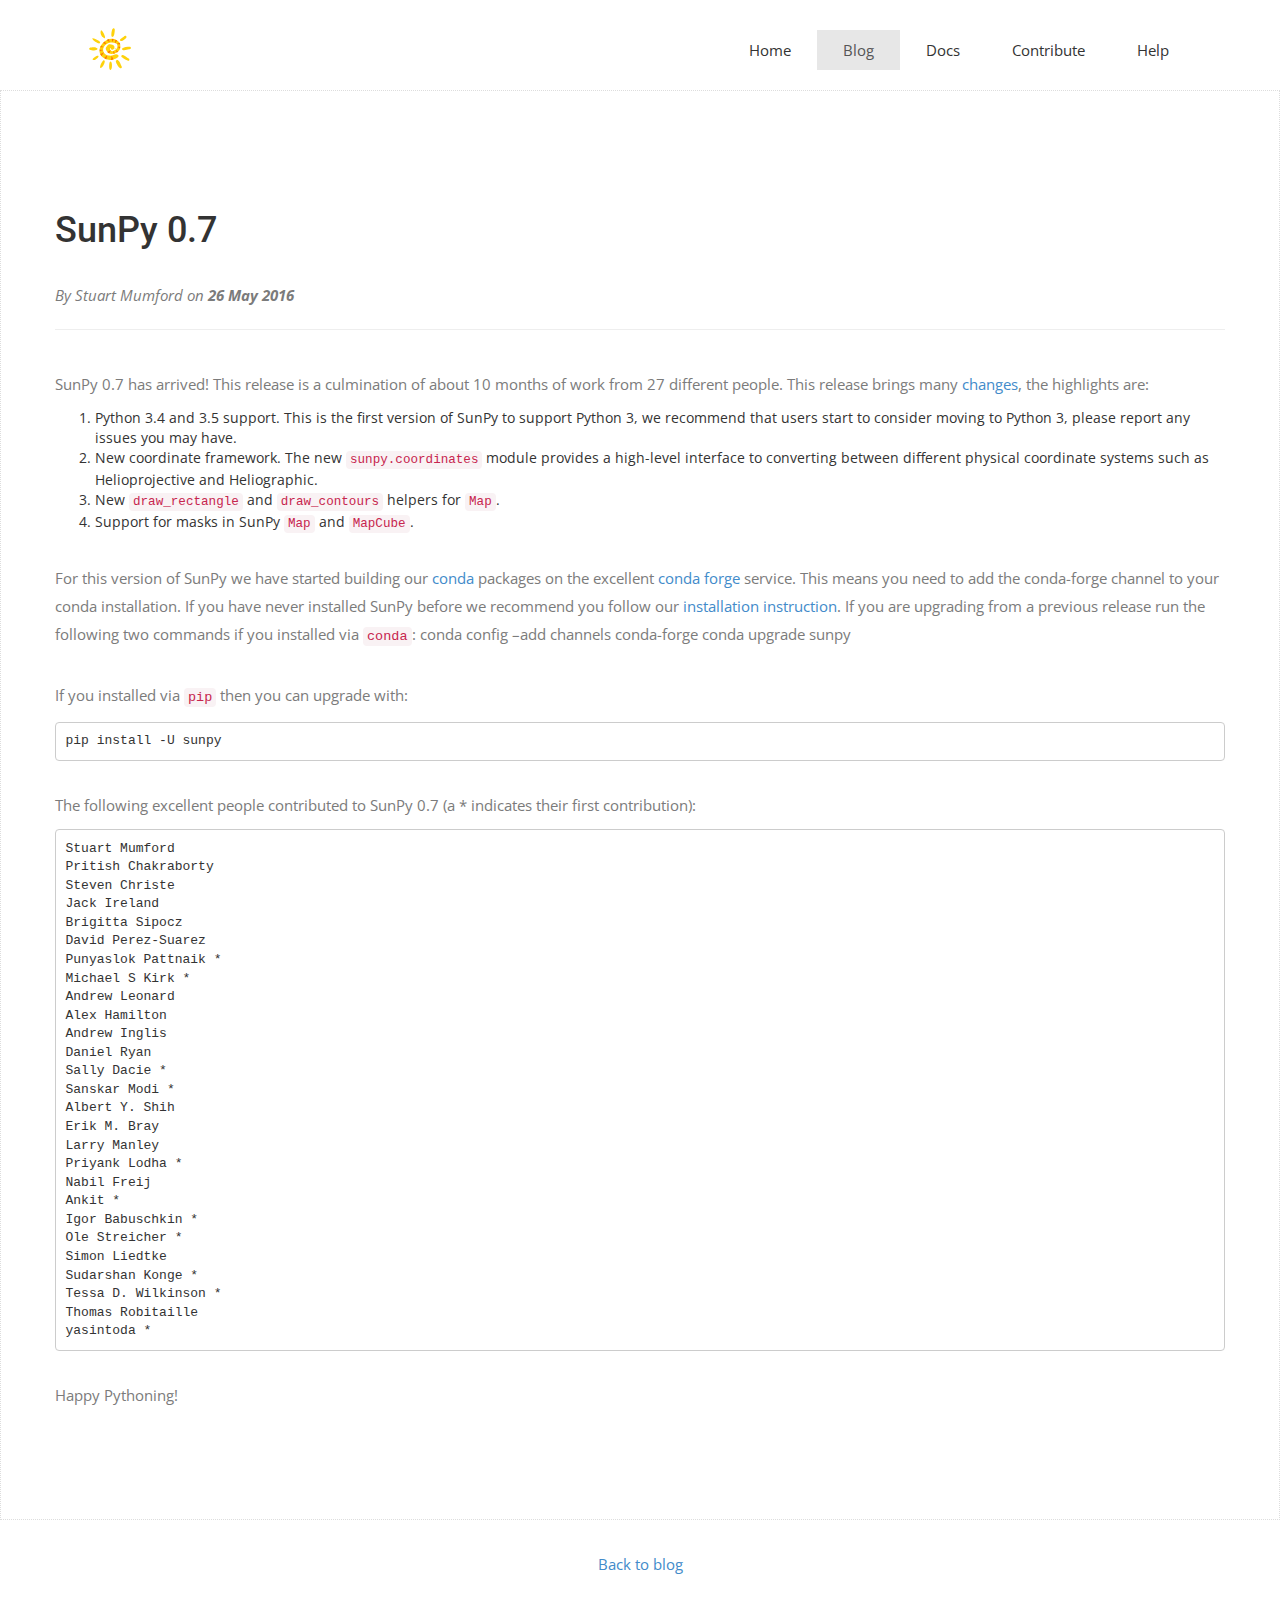
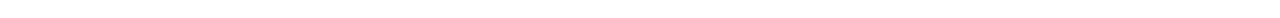
<file: posts/sunpy.html>
<!DOCTYPE html>
<html class="no-js">
  <head>

    <meta charset="utf-8">
<meta http-equiv="X-UA-Compatible" content="IE=edge">
<title>SunPy 0.7</title>
<meta name="description" content="">
<meta name="viewport" content="width=device-width, initial-scale=1">
<!-- Place favicon.ico and apple-touch-icon.png in the root directory -->

<!-- CSS -->
<link rel="stylesheet" href="../css/owl.carousel.css" />
<link rel="stylesheet" href="../css/bootstrap.min.css" />
<link rel="stylesheet" href="../css/font-awesome.min.css" />
<link rel="stylesheet" href="../css/airspace.css" />
<link rel="stylesheet" href="../css/style.css" />
<link rel="stylesheet" href="../css/ionicons.min.css" />
<link rel="stylesheet" href="../css/animate.css" />
<link rel="stylesheet" href="../css/responsive.css" />
<link rel="stylesheet" href="../css/syntax.css" />

<!-- Js -->
<script src="https://ajax.googleapis.com/ajax/libs/jquery/1.10.2/jquery.min.js"></script>
<script>window.jQuery || document.write('<script src="js/vendor/jquery-1.10.2.min.js"><\/script>')</script>
<script src="../js/bootstrap.min.js"></script>
<script src="../js/owl.carousel.min.js"></script>
<script src="../js/plugins.js"></script>
<script src="../js/min/waypoints.min.js"></script>
<script src="../js/jquery.counterup.js"></script>


<script src="../js/main.js"></script>

  </head>
  <body>


    <!-- Header Start -->
<header>
<div class="container">
  <div class="row">
    <div class="col-md-12">
      <!-- header Nav Start -->
      <nav class="navbar navbar-default">
        <div class="container-fluid">
          <!-- Brand and toggle get grouped for better mobile display -->
          <div class="navbar-header">
            <button type="button" class="navbar-toggle collapsed" data-toggle="collapse" data-target="#bs-example-navbar-collapse-1">
            <span class="sr-only">Toggle navigation</span>
            <span class="icon-bar"></span>
            <span class="icon-bar"></span>
            <span class="icon-bar"></span>
            </button>
            <a class="navbar-brand" href="index.html">
              <img src="../img/sunpy_icon.svg" alt="Logo" height="48" width="50">
            </a>
          </div>
            <!-- Collect the nav links, forms, and other content for toggling -->
            <div class="collapse navbar-collapse" id="bs-example-navbar-collapse-1">
              <ul class="nav navbar-nav navbar-right">
                <li><a href="../index.html">Home</a></li>
                <li class="active"><a href="../blog.html">Blog</a></li>
                <li><a href="http://sundoc1.readthedocs.io/en/latest/">Docs</a></li>
                <li><a href="../contribute.html">Contribute</a></li>
                <li><a href="../help.html">Help</a></li>
              </ul>
            </div><!-- /.navbar-collapse -->
          </div><!-- /.container-fluid -->
        </nav>
      </div>
    </div>
  </div>
</header><!-- header close -->



    <div class="post">
  <!-- Wrapper Start -->
  <section id="intro" style="border: 1px dotted #ddd;">
    <div class="container">
      <div class="row">
        <div>
          <div class="block">
            <h1>SunPy 0.7</h1>
            <div class="post-info-wrapper">
              <p class="italic">By Stuart Mumford<span class="bold"></span> on <span class="bold">26 May 2016</span></p>
            </div>
            <hr />
            <p>SunPy 0.7 has arrived! This release is a culmination of about 10 months of work from 27 different people. This release brings many <a href="https://github.com/sunpy/sunpy/blob/0.7/CHANGELOG.md">changes</a>, the highlights are:</p>

<ol>
  <li>Python 3.4 and 3.5 support. This is the first version of SunPy to support
Python 3, we recommend that users start to consider moving to Python 3, please
report any issues you may have.</li>
  <li>New coordinate framework. The new <code class="highlighter-rouge">sunpy.coordinates</code> module provides a
high-level interface to converting between different physical coordinate
systems such as Helioprojective and Heliographic.</li>
  <li>New <code class="highlighter-rouge">draw_rectangle</code> and <code class="highlighter-rouge">draw_contours</code> helpers for <code class="highlighter-rouge">Map</code>.</li>
  <li>Support for masks in SunPy <code class="highlighter-rouge">Map</code> and <code class="highlighter-rouge">MapCube</code>.</li>
</ol>

<p>For this version of SunPy we have started building our <a href="http://conda.pydata.org/docs/">conda</a> packages on the excellent <a href="http://conda-forge.github.io">conda forge</a> service. This means you need to add the conda-forge channel to your conda installation. If you have never installed SunPy before we recommend you follow our <a href="http://docs.sunpy.org/en/stable/installation">installation instruction</a>. If you are upgrading from a previous release run the following two commands if you installed via <code class="highlighter-rouge">conda</code>:
    conda config –add channels conda-forge
    conda upgrade sunpy</p>

<p>If you installed via <code class="highlighter-rouge">pip</code> then you can upgrade with:</p>

<div class="highlighter-rouge"><pre class="highlight"><code>pip install -U sunpy
</code></pre>
</div>

<p>The following excellent people contributed to SunPy 0.7 (a * indicates their first contribution):</p>

<div class="highlighter-rouge"><pre class="highlight"><code>Stuart Mumford
Pritish Chakraborty
Steven Christe
Jack Ireland
Brigitta Sipocz
David Perez-Suarez
Punyaslok Pattnaik *
Michael S Kirk *
Andrew Leonard
Alex Hamilton
Andrew Inglis
Daniel Ryan
Sally Dacie *
Sanskar Modi *
Albert Y. Shih
Erik M. Bray
Larry Manley
Priyank Lodha *
Nabil Freij
Ankit *
Igor Babuschkin *
Ole Streicher *
Simon Liedtke
Sudarshan Konge *
Tessa D. Wilkinson *
Thomas Robitaille
yasintoda *
</code></pre>
</div>

<p>Happy Pythoning!</p>
</div>


        </div><!-- .col-md-7 close -->
      </div>
    </div>
  </section>
</div>
<p class="center-text" style="padding: 30px;">
  <a href="../blog.html">Back to blog</a>
</p>

    </body>
</html>
</file>
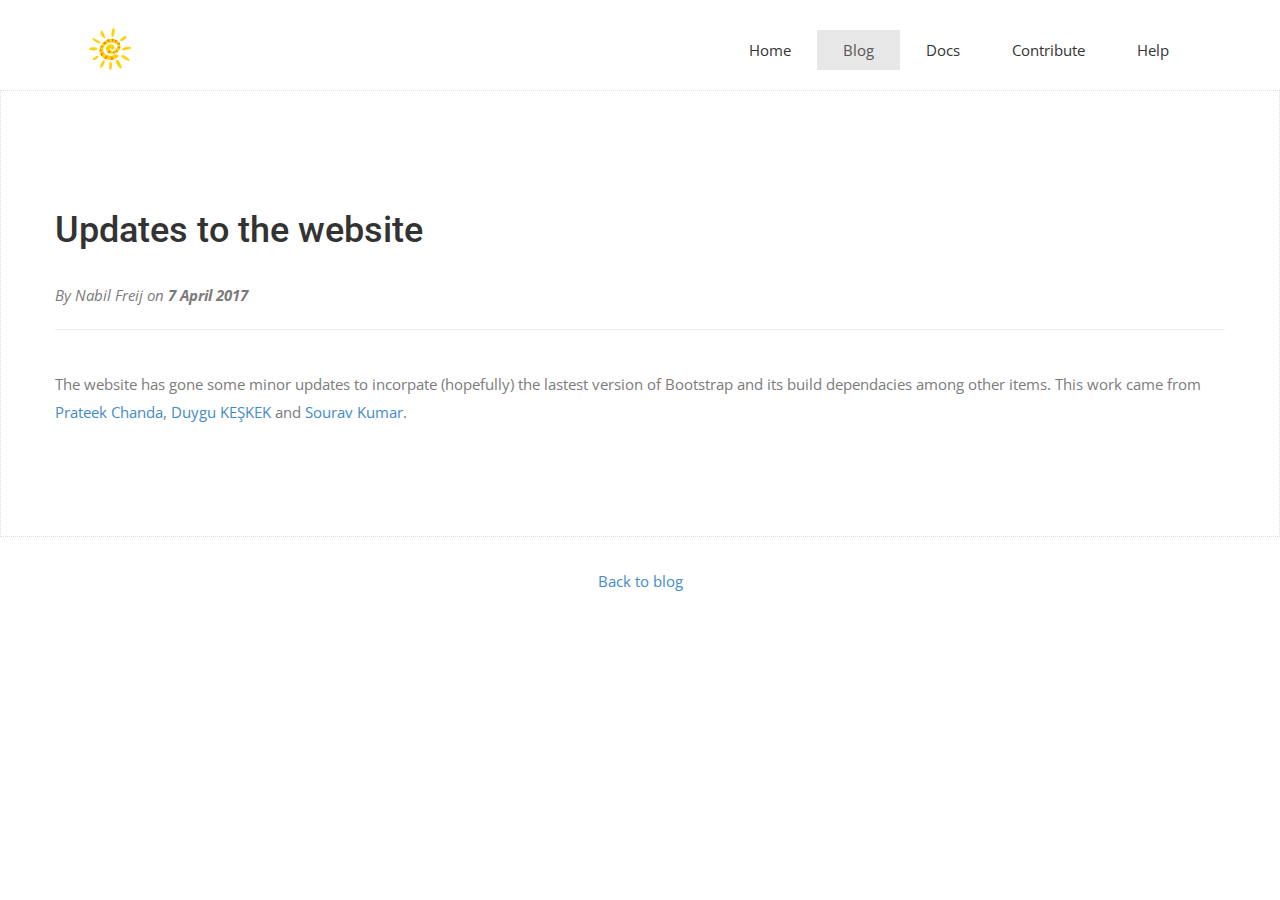
<file: posts/website.html>
<!DOCTYPE html>
<html class="no-js">
  <head>

    <meta charset="utf-8">
<meta http-equiv="X-UA-Compatible" content="IE=edge">
<title>Updates to the website</title>
<meta name="description" content="">
<meta name="viewport" content="width=device-width, initial-scale=1">
<!-- Place favicon.ico and apple-touch-icon.png in the root directory -->

<!-- CSS -->
<link rel="stylesheet" href="../css/owl.carousel.css" />
<link rel="stylesheet" href="../css/bootstrap.min.css" />
<link rel="stylesheet" href="../css/font-awesome.min.css" />
<link rel="stylesheet" href="../css/airspace.css" />
<link rel="stylesheet" href="../css/style.css" />
<link rel="stylesheet" href="../css/ionicons.min.css" />
<link rel="stylesheet" href="../css/animate.css" />
<link rel="stylesheet" href="../css/responsive.css" />
<link rel="stylesheet" href="../css/syntax.css" />

<!-- Js -->
<script src="https://ajax.googleapis.com/ajax/libs/jquery/1.10.2/jquery.min.js"></script>
<script>window.jQuery || document.write('<script src="js/vendor/jquery-1.10.2.min.js"><\/script>')</script>
<script src="../js/bootstrap.min.js"></script>
<script src="../js/owl.carousel.min.js"></script>
<script src="../js/plugins.js"></script>
<script src="../js/min/waypoints.min.js"></script>
<script src="../js/jquery.counterup.js"></script>


<script src="../js/main.js"></script>

  </head>
  <body>


    <!-- Header Start -->
<header>
<div class="container">
  <div class="row">
    <div class="col-md-12">
      <!-- header Nav Start -->
      <nav class="navbar navbar-default">
        <div class="container-fluid">
          <!-- Brand and toggle get grouped for better mobile display -->
          <div class="navbar-header">
            <button type="button" class="navbar-toggle collapsed" data-toggle="collapse" data-target="#bs-example-navbar-collapse-1">
            <span class="sr-only">Toggle navigation</span>
            <span class="icon-bar"></span>
            <span class="icon-bar"></span>
            <span class="icon-bar"></span>
            </button>
            <a class="navbar-brand" href="index.html">
              <img src="../img/sunpy_icon.svg" alt="Logo" height="48" width="50">
            </a>
          </div>
            <!-- Collect the nav links, forms, and other content for toggling -->
            <div class="collapse navbar-collapse" id="bs-example-navbar-collapse-1">
              <ul class="nav navbar-nav navbar-right">
                <li><a href="../index.html">Home</a></li>
                <li class="active"><a href="../blog.html">Blog</a></li>
                <li><a href="http://sundoc1.readthedocs.io/en/latest/">Docs</a></li>
                <li><a href="../contribute.html">Contribute</a></li>
                <li><a href="../help.html">Help</a></li>
              </ul>
            </div><!-- /.navbar-collapse -->
          </div><!-- /.container-fluid -->
        </nav>
      </div>
    </div>
  </div>
</header><!-- header close -->



    <div class="post">
  <!-- Wrapper Start -->
  <section id="intro" style="border: 1px dotted #ddd;">
    <div class="container">
      <div class="row">
        <div>
          <div class="block">
            <h1>Updates to the website</h1>
            <div class="post-info-wrapper">
              <p class="italic">By Nabil Freij<span class="bold"></span> on <span class="bold">7 April 2017</span></p>
            </div>
            <hr />
            <p>The website has gone some minor updates to incorpate (hopefully) the lastest version of Bootstrap and its build dependacies among other items.
This work came from <a href="https://github.com/prateekiiest">Prateek Chanda</a>, <a href="https://github.com/DuyguKeskek">Duygu KEŞKEK</a> and <a href="souravc4">Sourav Kumar</a>.
</p>
          </div>
        </div><!-- .col-md-7 close -->
      </div>
    </div>
  </section>
</div>
<p class="center-text" style="padding: 30px;">
  <a href="../blog.html">Back to blog</a>
</p>

    </body>
</html>
</file>
<file: css/airspace.css>
/*
 * This is the main css file that ships with the airspace theme.
 * In airspace, it is called style.css
 * However, style.css now holds additional styles for this jekyll port. (Not written by ThemeFisher)
 * The original style.css is now called airspace.css
 * 
 */

@import url(https://fonts.googleapis.com/css?family=Open+Sans:400,300,600);
@import url(http://fonts.googleapis.com/css?family=Roboto:400,100,300,500,700);
@import url(http://fonts.googleapis.com/css?family=Volkhov:400italic);
/* var text-decoration */
/*--
	Common Css
--*/
body {
  font-family: 'Open Sans', sans-serif;
  -webkit-font-smoothing: antialiased;
}
h1,
h2,
h3,
h4,
h5,
h6 {
  font-family: 'Roboto', sans-serif;
}
h2 {
  font-size: 30px;
  font-weight: 400;
}
h3 {
  font-size: 28px;
  font-weight: 300;
}
p {
  font-size: 15px;
  line-height: 28px;
}
ul {
  padding: 0;
  margin: 0;
  list-style: none;
}
a,
a:active,
a:focus,
a:active {
  text-decoration: none !important;
}
.section-title {
  margin-bottom: 70px;
}
.section-title h2 {
  text-transform: uppercase;
  font-size: 28px;
  font-weight: 600;
}
.section-title p {
  font-family: 'Volkhov', serif;
  font-style: italic;
  color: #666;
}
/*--
	Header Start
--*/
header {
  background: #fff;
  padding: 20px 0;
}
header .navbar {
  margin-bottom: 0px;
  border: 0px;
}
header .navbar-brand {
  padding-top: 5px;
}
header .navbar-default {
  background: none;
  border: 0px;
}
header .navbar-default .navbar-nav {
  padding-top: 10px;
}
header .navbar-default .navbar-nav li a {
  color: #333333;
  padding: 10px 26px;
  font-size: 15px;
}
font header .navbar-default .navbar-nav li a:hover {
  color: #000;
}
/*---------------------------------------------
					Index Start
-----------------------------------------------*/
/*--
	Slider Start
--*/
#slider {
  background: url("../img/sun.jpg") no-repeat;
  background-size: cover;
  background-attachment: fixed;
  background-position: 10% 0%;
  padding: 200px 0 280px 0;
  position: relative;
}
#slider:before {
  content: "";
  position: absolute;
  left: 0;
  top: 0;
  bottom: 0;
  right: 0;
  width: 100%;
  height: 100%;
  background: linear-gradient(to left, #8b86a3, #322e40);
  opacity: 0.65;
}
#slider .block {
  color: #E3E3E4;
}
#slider .block h1 {
  font-family: 'Roboto', sans-serif;
  font-weight: 100;
  font-size: 45px;
  line-height: 60px;
  letter-spacing: 10px;
  padding-bottom: 45px;
}
#slider .block p {
  font-size: 23px;
  line-height: 40px;
  font-family: 'Roboto', sans-serif;
  font-weight: 300;
  letter-spacing: 3px;
}
/*--
	wrapper Start
--*/
#intro {
  padding: 100px 0;
}
#intro .block h2 {
  padding-top: 35px;
  line-height: 27px;
  margin: 0;
}
#intro .block p {
  color: #7B7B7B;
  padding-top: 20px;
}
#intro .block img {
  padding-left: 40px;
  width: 100%;
}
#intro .section-title {
  margin-bottom: 0px;
}
#intro .section-title p {
  padding-top: 20px;
}
/*--
	service Start
--*/
#service {
  text-align: center;
  padding: 90px 0;
}
#service .service-item {
  padding-bottom: 30px;
}
#service .service-item i {
  font-size: 60px;
  color: #4A4656;
}
#service .service-item h4 {
  padding-top: 20px;
  margin: 0;
  color: #666;
}
#service .service-item p {
  color: #888;
  padding-top: 10px;
  margin: 0;
  font-size: 14px;
  line-height: 1.8;
}
/*--
	call-to-action Start
--*/
#call-to-action {
  background: url("../img/call-to-action-bg.jpg") no-repeat;
  background-size: cover;
  background-attachment: fixed;
  padding: 70px 0px;
  position: relative;
  text-align: center;
  color: #fff;
}
#call-to-action:before {
  content: "";
  position: absolute;
  left: 0;
  right: 0;
  top: 0;
  bottom: 0;
  width: 100%;
  height: 100%;
  background: #1d192c;
  opacity: 0.65;
}
#call-to-action h2 {
  padding-bottom: 20px;
  line-height: 33px;
  margin: 0;
  font-size: 30px;
}
#call-to-action p {
  font-size: 14px;
  line-height: 1.6;
}
#call-to-action .btn-call-to-action {
  padding: 15px 35px;
  border: none;
  background-color: #fff;
  font-size: 15px;
  color: #333333;
  margin-top: 30px;
}
/*--
	Feature Start
--*/
#feature {
  background: url("../img/featue-bg.jpg");
  background-position: 50% 94px;
  width: 100%;
  display: block;
  position: relative;
  overflow: visible;
  background-attachment: fixed;
  background-repeat: no-repeat;
  background-position: center center;
  background-color: #fff;
  -webkit-background-size: cover;
  -moz-background-size: cover;
  -o-background-size: cover;
  background-size: cover;
  -webkit-box-sizing: border-box;
  -moz-box-sizing: border-box;
  box-sizing: border-box;
  -webkit-backface-visibility: hidden;
  backface-visibility: hidden;
  padding: 100px 0;
}
#feature h2 {
  font-size: 28px;
  font-weight: 600;
  margin-bottom: 30px;
}
#feature p {
  color: #8d8f92;
  margin-bottom: 20px;
}
#feature .btn-view-works {
  background: #655E7A;
  color: #fff;
  padding: 10px 20px;
}
/*--
	content Start
--*/
#testimonial {
  padding: 100px 0;
}
#testimonial .block h2 {
  line-height: 27px;
  color: #5C5C5C;
  padding-top: 110px;
}
#testimonial .block p {
  padding-top: 50px;
  color: #7B7B7B;
}
#testimonial .counter-box li {
  width: 50%;
  float: left;
  text-align: center;
  margin: 30px 0 30px;
}
#testimonial .counter-box li i {
  font-size: 35px;
}
#testimonial .counter-box li h4 {
  font-size: 30px;
  font-weight: bold;
}
#testimonial .counter-box li span {
  color: #555;
}
#testimonial .testimonial-carousel {
  text-align: center;
  width: 75%;
  border: 1px solid #DEDEDE;
  padding: 24px;
  margin: 0 auto;
}
#testimonial .testimonial-carousel img {
  padding-bottom: 38px;
}
#testimonial .testimonial-carousel p {
  line-height: 28px;
  font-weight: 300;
  padding-bottom: 20px;
}
#testimonial .testimonial-carousel .user img {
  padding-bottom: 0px;
  border-radius: 500px;
}
#testimonial .testimonial-carousel .user p {
  padding-bottom: 0;
  font-size: 12px;
  line-height: 20px;
  color: #353241;
}
#testimonial .testimonial-carousel .user p span {
  display: block;
  color: #353241;
  font-weight: 600;
}
#testimonial .testimonial-carousel .owl-carousel .owl-pagination div {
  border: 1px solid #1D1D1D;
  border-radius: 500px;
  display: inline-block;
  height: 10px;
  margin-right: 15px;
  width: 10px;
}
#testimonial .testimonial-carousel .owl-carousel .owl-pagination div.active {
  background: #5C5C5C;
  font-size: 30px;
  display: inline-block;
  border: 0px;
}
/*--
	features Start
--*/
#clients-logo-section {
  padding-top: 30px;
  padding-bottom: 75px;
}
#clients-logo-section .clients-logo-img {
  padding: 0px 50px;
}
/*---------------------------------------------
					Work Start
-----------------------------------------------*/
/*--
	Slider-work Start
--*/
#global-header {
  background: url("../img/sun.jpg") no-repeat;
  background-size: cover;
  padding-top: 150px;
  padding-bottom: 107px;
  position: relative;
  background-attachment: fixed;
}
#global-header:before {
  content: "";
  position: absolute;
  left: 0;
  top: 0;
  bottom: 0;
  right: 0;
  width: 100%;
  height: 100%;
  background: linear-gradient(to left, #928dab, #1f1c2c 70%);
  opacity: 0.65;
}
#global-header .block {
  color: #E3E3E4;
  margin: 0 auto;
  padding-left: 90px;
  text-align: center;
}
#global-header .block h1 {
  font-weight: 100;
  font-size: 45px;
  letter-spacing: 6px;
  padding-bottom: 15px;
  margin-top: 0;
  text-transform: capitalize;
}
#global-header .block p {
  font-size: 16px;
  font-weight: 300;
  letter-spacing: 1px;
  word-spacing: 3px;
}
/*--
	portfolio-work Start
--*/
#portfolio-work {
  overflow: hidden;
  padding: 80px 0;
}
#portfolio-work .block .portfolio-menu {
  padding-bottom: 30px;
  text-align: center;
}
#portfolio-work .block .portfolio-menu ul {
  border: 1px solid #999999;
  display: inline-block;
  margin-bottom: 40px;
}
#portfolio-work .block .portfolio-menu ul li {
  display: inline-block;
  padding: 0px 25px;
  cursor: pointer;
  font-size: 15px;
  line-height: 40px;
  font-weight: 600;
  color: #333333;
  text-transform: capitalize;
  position: relative;
}
#portfolio-work .block .portfolio-menu ul .active {
  color: #655E7A;
  position: relative;
}
#portfolio-work .block .portfolio-menu ul .active:before {
  content: "\f0d7";
  position: absolute;
  font-family: 'FontAwesome';
  bottom: -18px;
  font-size: 30px;
  width: 20px;
  left: 0px;
  right: 0px;
  top: 23px;
  margin: 0 auto;
  color: #fff;
  text-shadow: 0 1px 0px rgba(0, 0, 0, 0.9);
  -webkit-transition: all 0.4s ease-in-out;
  -moz-transition: all 0.4s ease-in-out;
  -o-transition: all 0.4s ease-in-out;
  -ms-transition: all 0.4s ease-in-out;
  transition: all 0.4s ease-in-out;
}
#portfolio-work .block .portfolio-menu ul li:hover:before {
  content: "\f0d7";
  position: absolute;
  font-family: 'FontAwesome';
  bottom: -18px;
  font-size: 30px;
  width: 20px;
  left: 0px;
  right: 0px;
  top: 24px;
  margin: 0 auto;
  color: #fff;
  text-shadow: 0 1px 0px rgba(0, 0, 0, 0.9);
  -webkit-transition: all 0.4s ease-in-out;
  -moz-transition: all 0.4s ease-in-out;
  -o-transition: all 0.4s ease-in-out;
  -ms-transition: all 0.4s ease-in-out;
  transition: all 0.4s ease-in-out;
}
#portfolio-work .block .portfolio-contant ul li {
  float: left;
  width: 32.22%;
  overflow: hidden;
  margin: 6px;
  position: relative;
}
#portfolio-work .block .portfolio-contant ul li:hover .overly {
  opacity: 1;
}
#portfolio-work .block .portfolio-contant ul li:hover .position-center {
  position: absolute;
  top: 50%;
  -webkit-transform: translate(0%, -50%);
  -moz-transform: translate(0%, -50%);
  -ms-transform: translate(0%, -50%);
  transform: translate(0%, -50%);
}
#portfolio-work .block .portfolio-contant ul li a {
  display: block;
  color: #fff;
}
#portfolio-work .block .portfolio-contant ul li a h2 {
  font-size: 22px;
  text-transform: uppercase;
  letter-spacing: 1px;
}
#portfolio-work .block .portfolio-contant ul li a p {
  font-size: 15px;
}
#portfolio-work .block .portfolio-contant ul li a span {
  font-style: italic;
  font-size: 13px;
  color: #655E7A;
}
#portfolio-work .block .portfolio-contant ul img {
  width: 100%;
  height: auto;
}
#portfolio-work .block .portfolio-contant .overly {
  position: absolute;
  top: 0;
  bottom: 0;
  right: 0;
  left: 0;
  background: rgba(0, 0, 0, 0.9);
  opacity: 0;
  -webkit-transition: .3s all;
  -o-transition: .3s all;
  transition: .3s all;
  text-align: center;
}
#portfolio-work .block .portfolio-contant .position-center {
  position: absolute;
  top: 50%;
  left: 10%;
  -webkit-transform: translate(0%, 50%);
  -moz-transform: translate(0%, 50%);
  -ms-transform: translate(0%, 50%);
  transform: translate(0%, 50%);
  -webkit-transition: .5s all;
  -o-transition: .5s all;
  transition: .5s all;
}
#portfolio-work .block .mix {
  display: none;
}
/*--
	wrapper-work Start
--*/
#wrapper-work {
  overflow: hidden;
  padding-top: 100px;
}
#wrapper-work ul li {
  width: 50%;
  float: left;
  position: relative;
}
#wrapper-work ul li img {
  width: 100%;
  height: 100%;
}
#wrapper-work ul li .items-text {
  position: absolute;
  top: 0;
  bottom: 0;
  left: 0;
  right: 0;
  width: 100%;
  height: 100%;
  color: #fff;
  background: rgba(0, 0, 0, 0.6);
  padding-left: 44px;
  padding-top: 140px;
}
#wrapper-work ul li .items-text h2 {
  padding-bottom: 28px;
  padding-top: 75px;
  position: relative;
}
#wrapper-work ul li .items-text h2:before {
  content: "";
  position: absolute;
  left: 0;
  bottom: 0;
  width: 75px;
  height: 3px;
  background: #fff;
}
#wrapper-work ul li .items-text p {
  padding-top: 30px;
  font-size: 16px;
  line-height: 27px;
  font-weight: 300;
  padding-right: 80px;
}
/*--
	features-work Start
--*/
#features-work {
  padding-top: 50px;
  padding-bottom: 75px;
}
#features-work .block ul li {
  width: 19%;
  text-align: center;
  display: inline-block;
  padding: 40px 0px;
}
/*---------------------------------------------
					Work Close
-----------------------------------------------*/
/*=============================================*/
/*---------------------------------------------
					 Contact Start
-----------------------------------------------*/
/*--
	slider-contact Start
--*/
#slider-contact {
  background: url("../img/sun.jpg") no-repeat;
  background-size: cover;
  padding-top: 150px;
  padding-bottom: 107px;
  position: relative;
}
#slider-contact:before {
  content: "";
  position: absolute;
  left: 0;
  top: 0;
  bottom: 0;
  right: 0;
  width: 100%;
  height: 100%;
  background: linear-gradient(to left, #928dab, #1f1c2c 70%);
  opacity: 0.65;
}
#slider-contact .block {
  color: #E3E3E4;
  margin: 0 auto;
  padding-left: 90px;
}
#slider-contact .block h1 {
  font-family: 'Roboto', sans-serif;
  font-weight: 100;
  font-size: 45px;
  line-height: 60px;
  letter-spacing: 6px;
  padding-bottom: 15px;
}
#slider-contact .block p {
  font-size: 23px;
  line-height: 40px;
  font-family: 'Roboto', sans-serif;
  font-weight: 300;
  letter-spacing: 1px;
  word-spacing: 3px;
}
/*--
	contact-form Start
--*/
#contact-form {
  padding-top: 70px;
  padding-bottom: 35px;
}
#contact-form .block form .form-group {
  padding-bottom: 15px;
  margin: 0px;
}
#contact-form .block form .form-group .form-control {
  background: #F6F8FA;
  height: 60px;
  border: 1px solid #EEF2F6;
  box-shadow: none;
  width: 100%;
}
#contact-form .block form .form-group-2 {
  padding-bottom: 15px;
  margin: 0px;
}
#contact-form .block form .form-group-2 textarea {
  background: #F6F8FA;
  height: 135px;
  border: 1px solid #EEF2F6;
  box-shadow: none;
  width: 100%;
}
#contact-form .block button {
  width: 100%;
  height: 60px;
  background: #47424C;
  border: none;
  color: #fff;
  font-family: 'Open Sans', sans-serif;
  font-size: 18px;
}
/*--
	wrapper-contact Start
--*/
.address-block li {
  margin-bottom: 20px;
}
.address-block li i {
  margin-right: 15px;
  font-size: 20px;
  width: 20px;
}
.social-icons {
  margin-top: 40px;
}
.social-icons li {
  display: inline-block;
  margin: 0 6px;
}
.social-icons a {
  display: inline-block;
}
.social-icons i {
  color: #2C2C2C;
  margin-right: 25px;
  font-size: 25px;
}
.google-map {
  position: relative;
}
.google-map #map {
  width: 100%;
  height: 300px;
  background-color: #ff432e;
}
#contact-box {
  padding-top: 35px;
  padding-bottom: 58px;
}
#contact-box .block img {
  width: 100%;
}
#contact-box .block h2 {
  font-family: 'Open Sans', sans-serif;
  font-weight: 300;
  color: #000;
  font-size: 28px;
  padding-bottom: 30px;
}
#contact-box .block p {
  color: #5C5C5C;
  display: block;
}
/*--
	features-contact Start
--*/
#features-contact {
  padding-top: 50px;
  padding-bottom: 75px;
}
#features-contact .block ul li {
  width: 19%;
  text-align: center;
  display: inline-block;
  padding: 40px 0px;
}
/*---------------------------------------------
					Contact Close
-----------------------------------------------*/
/*--------- Heading------------*/
.heading {
  padding-bottom: 60px;
  text-align: center;
}
.heading h2 {
  color: #000;
  font-size: 30px;
  line-height: 40px;
  font-weight: 400;
}
.heading p {
  font-size: 18px;
  line-height: 40px;
  color: #292929;
  font-weight: 300;
}
/*---------------------------*/
/*--
	footer Start
--*/
footer {
  background: #F5F5F5;
  text-align: center;
  padding-top: 48px;
  padding-bottom: 55px;
}
footer p {
  font-size: 13px;
  line-height: 25px;
  color: #919191;
}
footer a {
  color: #595959;
}
footer .footer-manu {
  padding-bottom: 25px;
}
footer .footer-manu ul {
  margin: 0px;
  padding: 0px;
}
footer .footer-manu ul li {
  display: inline-block;
  padding: 0px 20px;
}
footer .footer-manu ul li a {
  display: inline-block;
  color: #494949;
}
footer .footer-manu ul li a:hover {
  color: #000;
}
</file>
<file: css/style.css>
/*
 * This css file includes styles added in the jekyll port of this theme.
 * To find the original style.css that ships with Airspace, read airspace.css
 *
 */

 .italic {
   font-style: italic;
 }

 .bold {
   font-weight: bold;
 }

 .center-text {
   text-align: center;
 }

.post-area {
  padding: 40px;
  width: 100%;
  min-height: 150px;
  background-color: white;
  border-bottom: 1px dotted #ddd;
}

.post-area a:link, .post-area a:visited {
  font-size: 30px;
  color: #333;
}

.post-area a:hover {
  color: #0D0017;
}
</file>
<file: css/responsive.css>
/*		Default Layout: 992px. 
		Gutters: 24px.
		Outer margins: 48px.
		Leftover space for scrollbars @1024px: 32px.
-------------------------------------------------------------------------------
cols    1     2      3      4      5      6      7      8      9      10
px      68    160    252    344    436    528    620    712    804    896    */
/*		Tablet Layout: 768px.
		Gutters: 24px.
		Outer margins: 28px.
		Inherits styles from: Default Layout.
-----------------------------------------------------------------
cols    1     2      3      4      5      6      7      8
px      68    160    252    344    436    528    620    712    */
@media only screen and (min-width: 768px) and (max-width: 991px) {
  /*---------------------------------------------
					Index Start 
-----------------------------------------------*/
  /*--
	wrapper Start 
--*/
  #wrapper {
    text-align: center;
  }
  #wrapper .block img {
    padding-top: 100px;
    width: 50%;
  }
  /*--
	content Start 
--*/
  #content {
    text-align: center;
  }
  #content .block {
    padding-bottom: 100px;
  }
  /*--
	features Start 
--*/
  #features {
    text-align: center;
  }
  /*--
	footer Start 
--*/
  footer .navbar {
    margin-bottom: 0px;
    border: 0px;
    min-height: 40px;
  }
  footer .navbar-default {
    border: 0px;
    width: 68%;
  }
  footer .navbar-default .navbar-nav li a {
    color: #494949;
    padding: 10px 10px;
    font-size: 15px;
  }
  footer .navbar-default .navbar-nav li a:hover {
    color: #000;
  }
  /*---------------------------------------------
					Index Close 
-----------------------------------------------*/
  /*=============================================*/
  /*---------------------------------------------
					Work Start 
-----------------------------------------------*/
  /*--
	slider-work Start 
--*/
  #slider-work .block h1 {
    font-size: 28px;
  }
  #slider-work .block p {
    font-size: 15px;
  }
  /*--
	portfolio Start 
--*/
  #portfolio-work .block .portfolio-manu {
    padding-left: 0px;
  }
  #portfolio-work .block .portfolio-contant ul li a .img-heading {
    padding: 5px 0 5px 13px;
  }
  #portfolio-work .block .portfolio-contant ul li a .img-heading h2 {
    font-size: 20px;
    line-height: 25px;
  }
  #portfolio-work .block .portfolio-contant ul li a .img-heading p {
    font-size: 11px;
    line-height: 20px;
  }
  #portfolio-work .block .portfolio-contant ul li a .overlay {
    padding-left: 15px;
  }
  #portfolio-work .block .portfolio-contant ul li a .overlay h2 {
    padding-top: 30px;
    padding-bottom: 15px;
    font-size: 20px;
    line-height: 25px;
  }
  #portfolio-work .block .portfolio-contant ul li a .overlay p {
    font-size: 11px;
    line-height: 20px;
    padding-top: 15px;
  }
  /*--
	wrapper Start 
--*/
  #wrapper-work ul li .items-text {
    padding-top: 0;
    padding-left: 25px;
  }
  #wrapper-work ul li .items-text h2 {
    padding-bottom: 10px;
    padding-top: 40px;
  }
  #wrapper-work ul li .items-text p {
    font-size: 14px;
    line-height: 20px;
    padding-right: 30px;
  }
  /*--
	features Start 
--*/
  #features-work .block ul li {
    width: 49%;
  }
  /*---------------------------------------------
					Work close 
-----------------------------------------------*/
  /*=============================================*/
  /*---------------------------------------------
					contact start 
-----------------------------------------------*/
  #wrapper-contact .block {
    padding-bottom: 50px;
  }
  /*--
	features-contact Start 
--*/
  #features-contact .block ul li {
    width: 49%;
  }
  /*---------------------------------------------
					contact close 
-----------------------------------------------*/
  /*------------------*/
}
/*		Mobile Layout: 320px.
		Gutters: 24px.
		Outer margins: 34px.
		Inherits styles from: Default Layout.
---------------------------------------------
cols    1     2      3
px      68    160    252    */
@media only screen and (max-width: 767px) {
  /*---------------------------------------------
					Index Start 
-----------------------------------------------*/
  .heading {
    padding-left: 0px;
  }
  h2 {
    font-size: 18px;
  }
  p {
    font-size: 13px;
  }
  header .navbar-default .navbar-toggle {
    margin-top: 20px;
    margin-bottom: 20px;
  }
  #slider {
    padding-top: 90px;
    padding-bottom: 100px;
  }
  #slider .block {
    padding-left: 0px;
  }
  #slider .block h1 {
    font-size: 20px;
  }
  #slider .block p {
    font-size: 13px;
  }
  /*--
	wrapper Start 
--*/
  #wrapper {
    text-align: center;
    padding-top: 70px;
    padding-bottom: 100px;
  }
  #wrapper .block img {
    padding-top: 100px;
    padding-left: 0px;
    width: 100%;
  }
  /*--
	service Start 
--*/
  #service {
    padding-top: 100px;
  }
  #service .thumbnail {
    padding-bottom: 70px;
  }
  /*--
	call-to-action Start 
--*/
  #call-to-action p {
    padding: 0px 0px 40px;
  }
  #call-to-action .btn {
    padding: 10px 20px;
    font-size: 15px;
  }
  /*--
	content Start 
--*/
  #content {
    text-align: center;
    padding-top: 70px;
  }
  #content .block {
    padding-bottom: 100px;
  }
  #content .block h2 {
    padding-top: 0px;
  }
  #content .block-bottom {
    padding: 0px;
  }
  #content .block-bottom .item-img {
    padding-left: 0px;
  }
  /*--
	features Start 
--*/
  #features .features-img {
    text-align: center;
  }
  /*---------------------------------------------
					Index Close 
-----------------------------------------------*/
  /*=============================================*/
  /*---------------------------------------------
					Work Start 
-----------------------------------------------*/
  #slider-work {
    padding-top: 100px;
    padding-bottom: 100px;
  }
  #slider-work .block {
    padding-left: 0px;
  }
  #slider-work .block h1 {
    font-size: 20px;
  }
  #slider-work .block p {
    font-size: 11px;
    line-height: 25px;
  }
  /*--
	portfolio Start 
--*/
  #portfolio-work .block .portfolio-manu {
    padding-left: 0px;
    text-align: center;
  }
  #portfolio-work .block .portfolio-manu ul li {
    padding: 0 8px;
  }
  #portfolio-work .block .portfolio-contant ul li {
    width: 100%;
  }
  #portfolio-work .block .portfolio-contant ul li a .img-heading {
    padding: 5px 0 5px 13px;
  }
  #portfolio-work .block .portfolio-contant ul li a .img-heading h2 {
    font-size: 20px;
    line-height: 25px;
  }
  #portfolio-work .block .portfolio-contant ul li a .img-heading p {
    font-size: 11px;
    line-height: 20px;
  }
  #portfolio-work .block .portfolio-contant ul li a .overlay {
    padding-left: 15px;
  }
  #portfolio-work .block .portfolio-contant ul li a .overlay h2 {
    padding-top: 65px;
    padding-bottom: 15px;
    font-size: 20px;
    line-height: 25px;
  }
  #portfolio-work .block .portfolio-contant ul li a .overlay p {
    font-size: 11px;
    line-height: 20px;
    padding-top: 15px;
    padding-right: 5px;
  }
  /*--
	wrapper Start 
--*/
  #wrapper-work ul li {
    float: none;
    width: 100%;
  }
  #wrapper-work ul li .items-text {
    padding-left: 15px;
    padding-top: 30px;
  }
  #wrapper-work ul li .items-text h2 {
    padding-top: 10px;
    padding-bottom: 15px;
    font-size: 20px;
    line-height: 25px;
  }
  #wrapper-work ul li .items-text p {
    font-size: 11px;
    line-height: 20px;
    padding-top: 15px;
  }
  /*--
	features Start 
--*/
  #features-work .block ul li {
    display: block;
    width: 100%;
  }
  /*---------------------------------------------
					Work close 
-----------------------------------------------*/
  /*=============================================*/
  /*---------------------------------------------
					contact Start 
-----------------------------------------------*/
  /*--
	slider-contact Start 
--*/
  #slider-contact {
    padding-top: 100px;
    padding-bottom: 100px;
  }
  #slider-contact .block {
    padding-left: 0px;
  }
  #slider-contact .block h1 {
    font-size: 20px;
  }
  #slider-contact .block p {
    font-size: 11px;
    line-height: 25px;
  }
  /*--
	wrapper-contact Start 
--*/
  #wrapper-contact .block {
    padding-bottom: 50px;
  }
  #wrapper-contact .block .location p {
    width: 100%;
  }
  #wrapper-contact .block .social-media-icon a i {
    padding-top: 30px;
  }
  /*--
	features-contact Start 
--*/
  #features-contact .block ul li {
    display: block;
    width: 100%;
  }
  /*---------------------------------------------
					contact close 
-----------------------------------------------*/
  /*--
	footer Start 
--*/
  footer .footer-manu {
    display: none;
  }
}
/*		Wide Mobile Layout: 480px.
		Gutters: 24px.
		Outer margins: 22px.
		Inherits styles from: Default Layout, Mobile Layout.
------------------------------------------------------------
cols    1     2      3      4      5
px      68    160    252    344    436    */
/*	Retina media query.
	Overrides styles for devices with a 
	device-pixel-ratio of 2+, such as iPhone 4.
-----------------------------------------------    */
</file>
<file: css/syntax.css>
/*
 * syntax.css
 * GitHub syntax highlighting styles
 * obtained from https://github.com/mojombo/tpw/blob/master/css/syntax.css
 *
 */
 
.highlight  { background: #ffffff; }
.highlight .c { color: #999988; font-style: italic } /* Comment */
.highlight .err { color: #a61717; background-color: #e3d2d2 } /* Error */
.highlight .k { font-weight: bold } /* Keyword */
.highlight .o { font-weight: bold } /* Operator */
.highlight .cm { color: #999988; font-style: italic } /* Comment.Multiline */
.highlight .cp { color: #999999; font-weight: bold } /* Comment.Preproc */
.highlight .c1 { color: #999988; font-style: italic } /* Comment.Single */
.highlight .cs { color: #999999; font-weight: bold; font-style: italic } /* Comment.Special */
.highlight .gd { color: #000000; background-color: #ffdddd } /* Generic.Deleted */
.highlight .gd .x { color: #000000; background-color: #ffaaaa } /* Generic.Deleted.Specific */
.highlight .ge { font-style: italic } /* Generic.Emph */
.highlight .gr { color: #aa0000 } /* Generic.Error */
.highlight .gh { color: #999999 } /* Generic.Heading */
.highlight .gi { color: #000000; background-color: #ddffdd } /* Generic.Inserted */
.highlight .gi .x { color: #000000; background-color: #aaffaa } /* Generic.Inserted.Specific */
.highlight .go { color: #888888 } /* Generic.Output */
.highlight .gp { color: #555555 } /* Generic.Prompt */
.highlight .gs { font-weight: bold } /* Generic.Strong */
.highlight .gu { color: #aaaaaa } /* Generic.Subheading */
.highlight .gt { color: #aa0000 } /* Generic.Traceback */
.highlight .kc { font-weight: bold } /* Keyword.Constant */
.highlight .kd { font-weight: bold } /* Keyword.Declaration */
.highlight .kp { font-weight: bold } /* Keyword.Pseudo */
.highlight .kr { font-weight: bold } /* Keyword.Reserved */
.highlight .kt { color: #445588; font-weight: bold } /* Keyword.Type */
.highlight .m { color: #009999 } /* Literal.Number */
.highlight .s { color: #d14 } /* Literal.String */
.highlight .na { color: #008080 } /* Name.Attribute */
.highlight .nb { color: #0086B3 } /* Name.Builtin */
.highlight .nc { color: #445588; font-weight: bold } /* Name.Class */
.highlight .no { color: #008080 } /* Name.Constant */
.highlight .ni { color: #800080 } /* Name.Entity */
.highlight .ne { color: #990000; font-weight: bold } /* Name.Exception */
.highlight .nf { color: #990000; font-weight: bold } /* Name.Function */
.highlight .nn { color: #555555 } /* Name.Namespace */
.highlight .nt { color: #000080 } /* Name.Tag */
.highlight .nv { color: #008080 } /* Name.Variable */
.highlight .ow { font-weight: bold } /* Operator.Word */
.highlight .w { color: #bbbbbb } /* Text.Whitespace */
.highlight .mf { color: #009999 } /* Literal.Number.Float */
.highlight .mh { color: #009999 } /* Literal.Number.Hex */
.highlight .mi { color: #009999 } /* Literal.Number.Integer */
.highlight .mo { color: #009999 } /* Literal.Number.Oct */
.highlight .sb { color: #d14 } /* Literal.String.Backtick */
.highlight .sc { color: #d14 } /* Literal.String.Char */
.highlight .sd { color: #d14 } /* Literal.String.Doc */
.highlight .s2 { color: #d14 } /* Literal.String.Double */
.highlight .se { color: #d14 } /* Literal.String.Escape */
.highlight .sh { color: #d14 } /* Literal.String.Heredoc */
.highlight .si { color: #d14 } /* Literal.String.Interpol */
.highlight .sx { color: #d14 } /* Literal.String.Other */
.highlight .sr { color: #009926 } /* Literal.String.Regex */
.highlight .s1 { color: #d14 } /* Literal.String.Single */
.highlight .ss { color: #990073 } /* Literal.String.Symbol */
.highlight .bp { color: #999999 } /* Name.Builtin.Pseudo */
.highlight .vc { color: #008080 } /* Name.Variable.Class */
.highlight .vg { color: #008080 } /* Name.Variable.Global */
.highlight .vi { color: #008080 } /* Name.Variable.Instance */
.highlight .il { color: #009999 } /* Literal.Number.Integer.Long */
</file>
